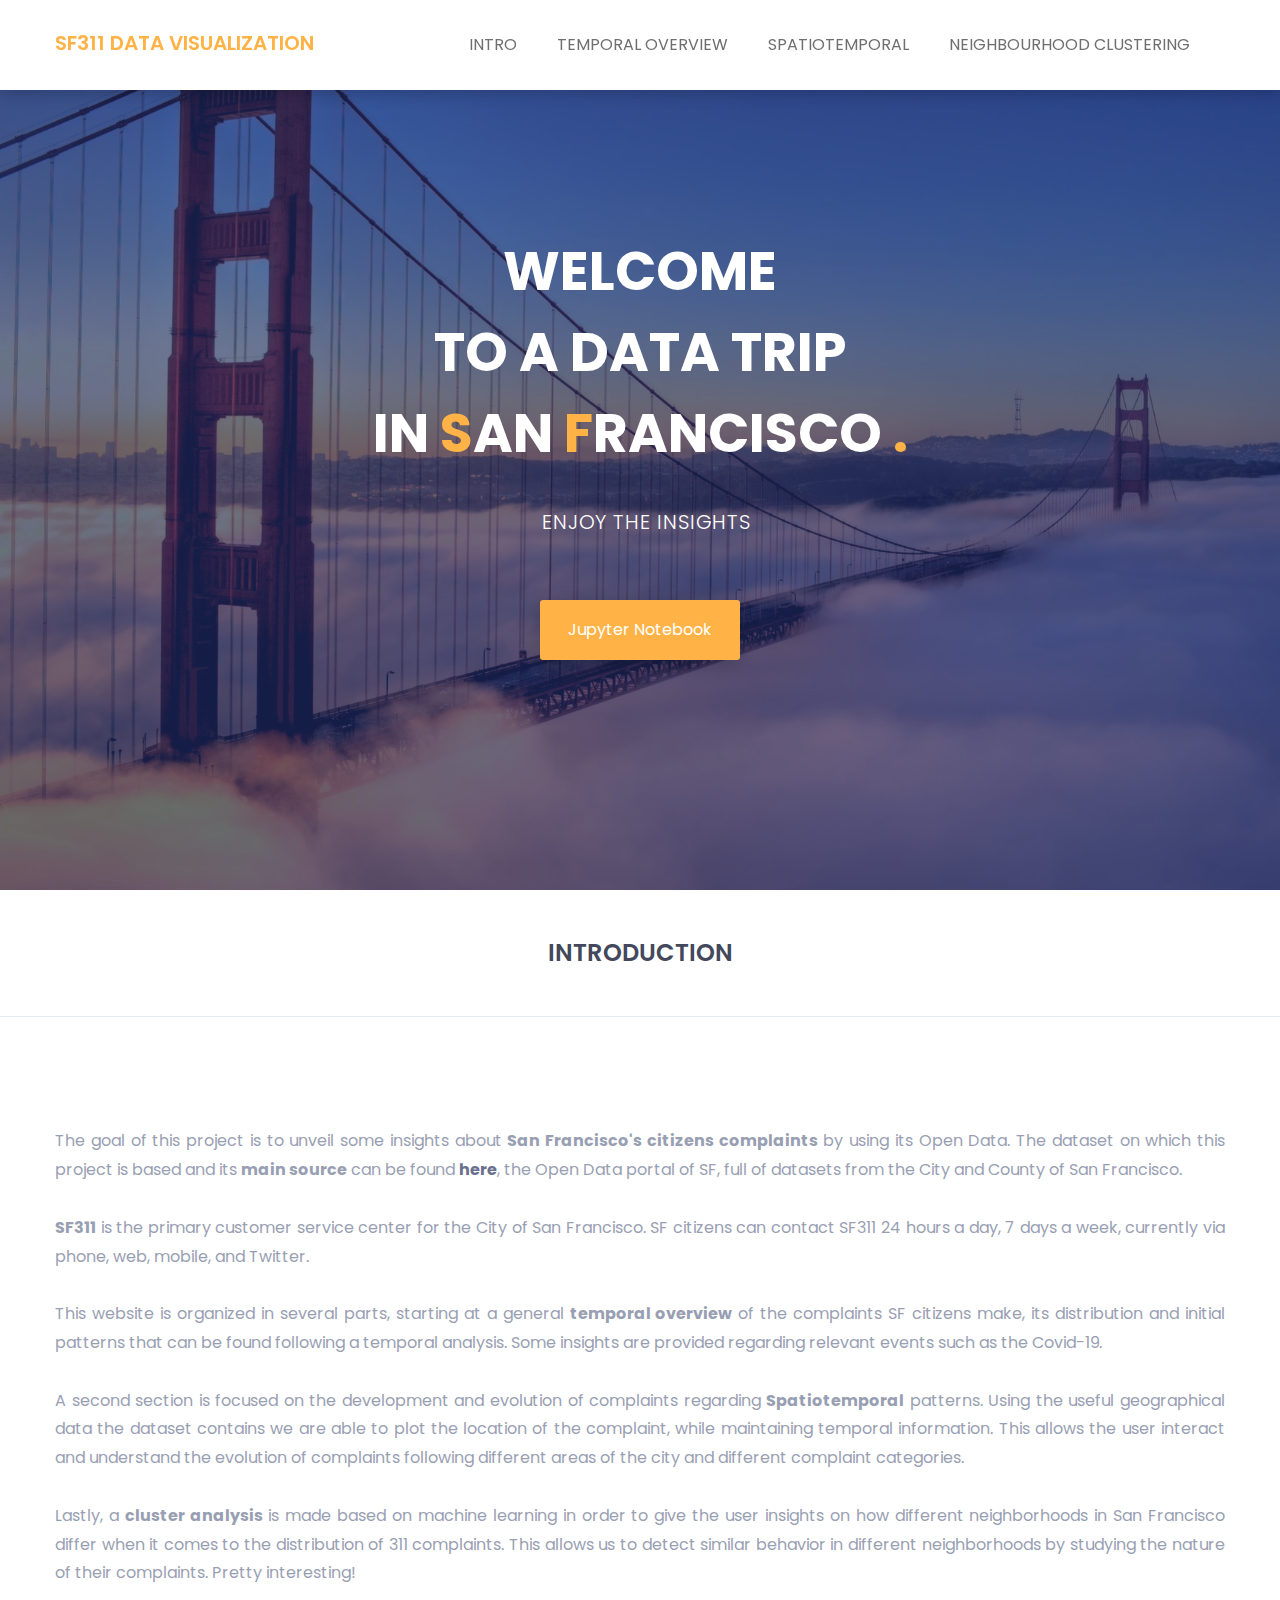
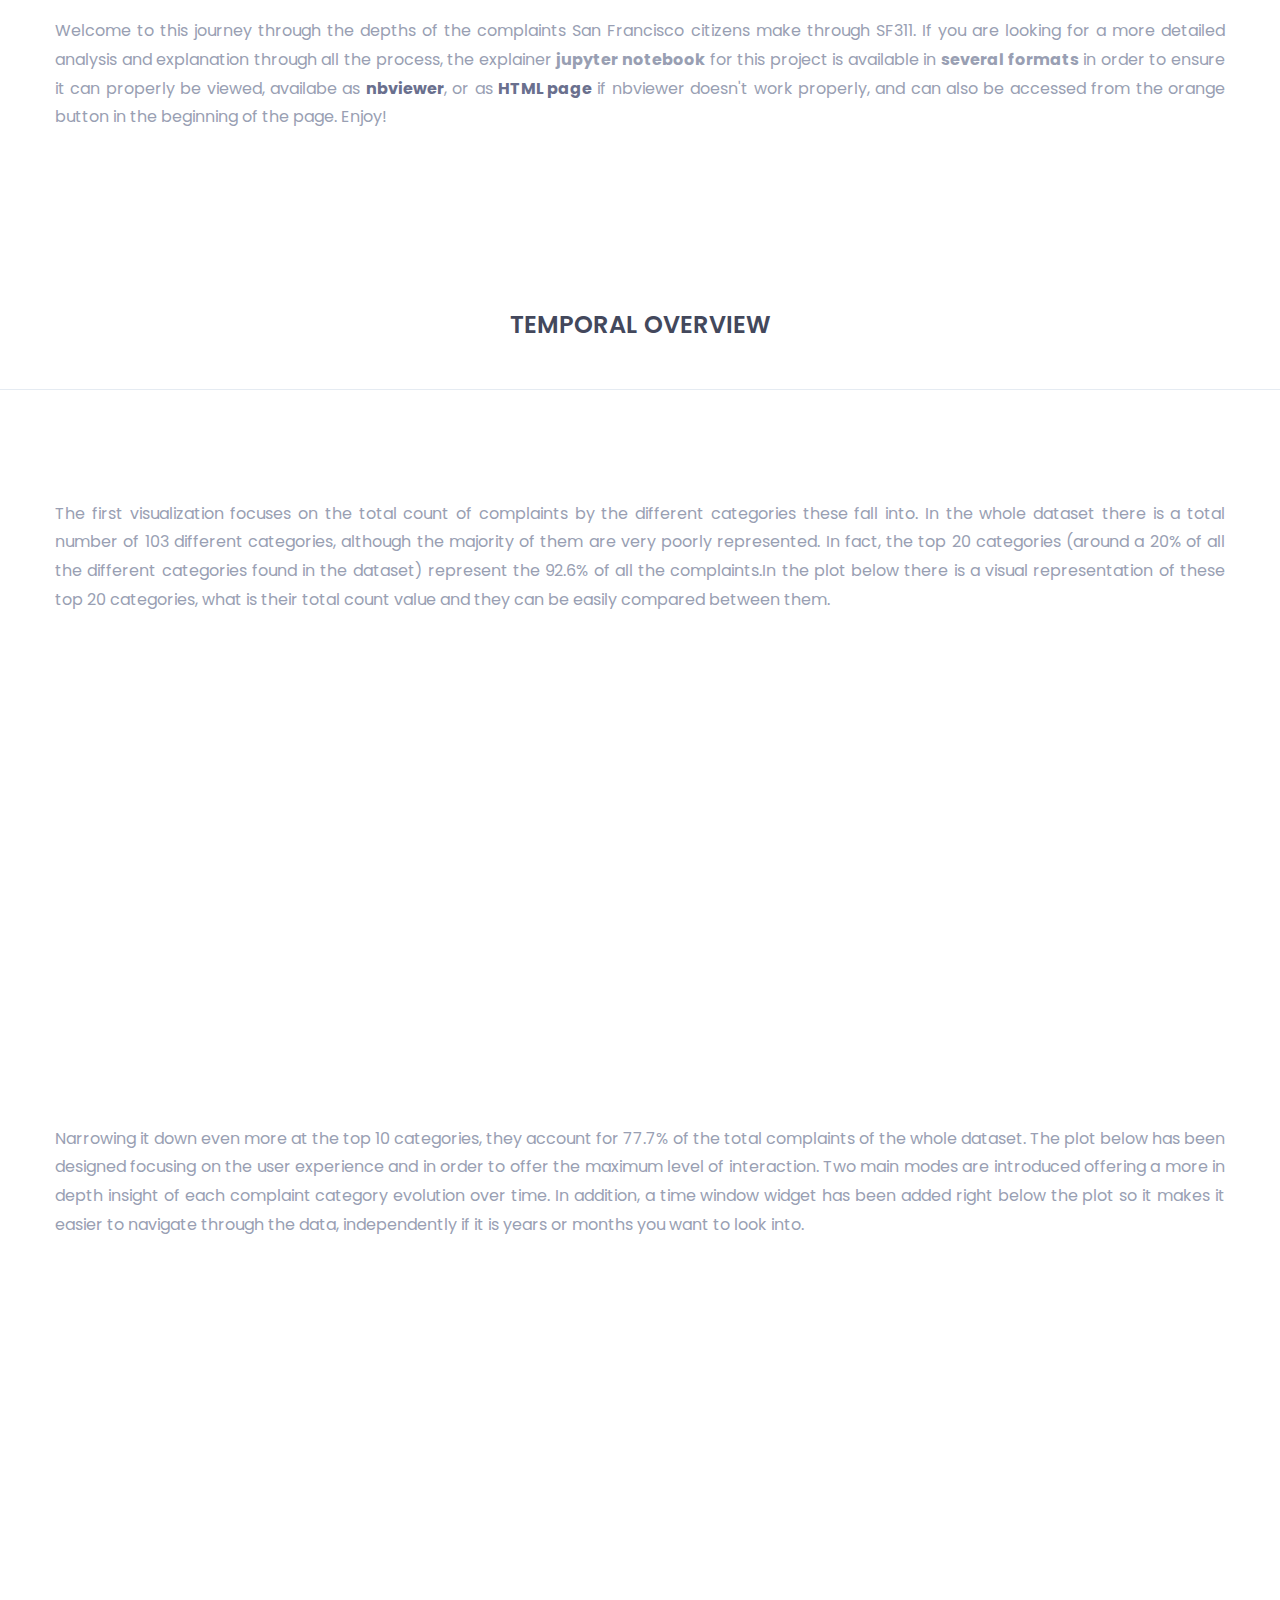
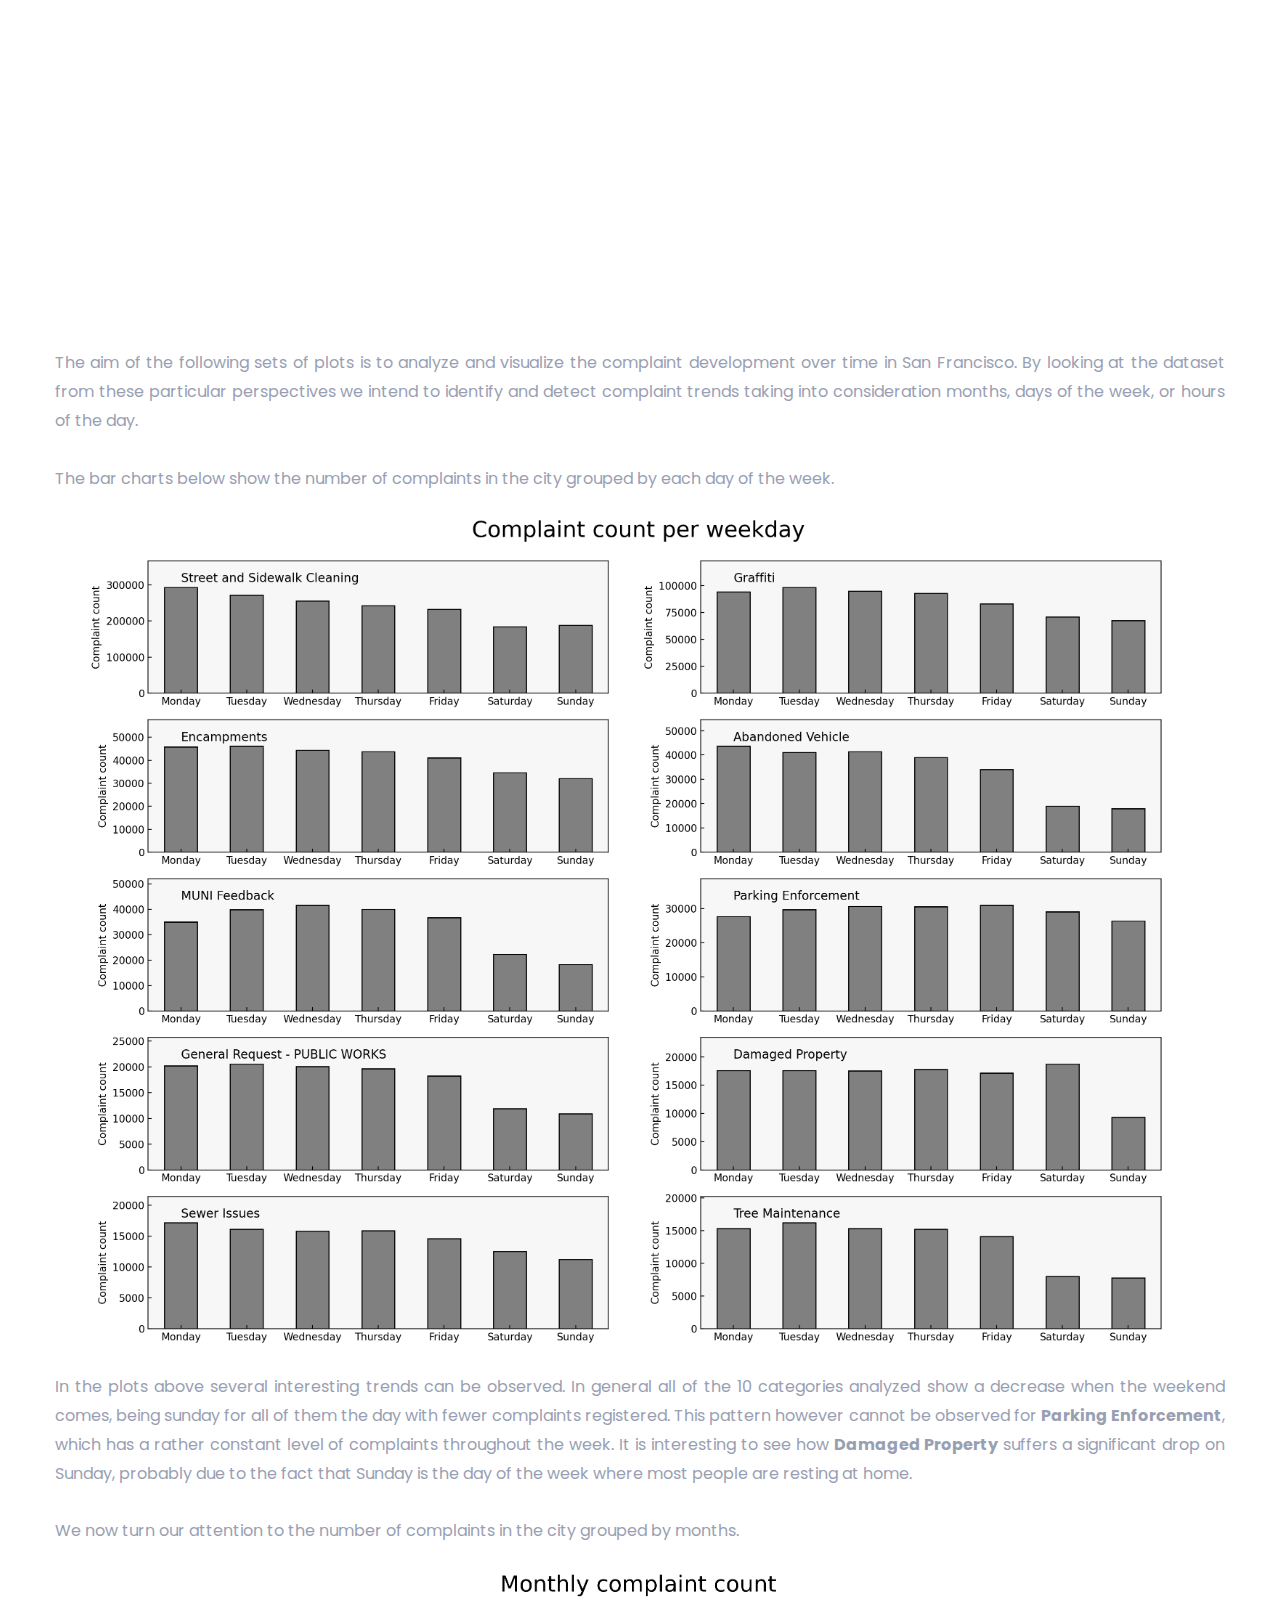
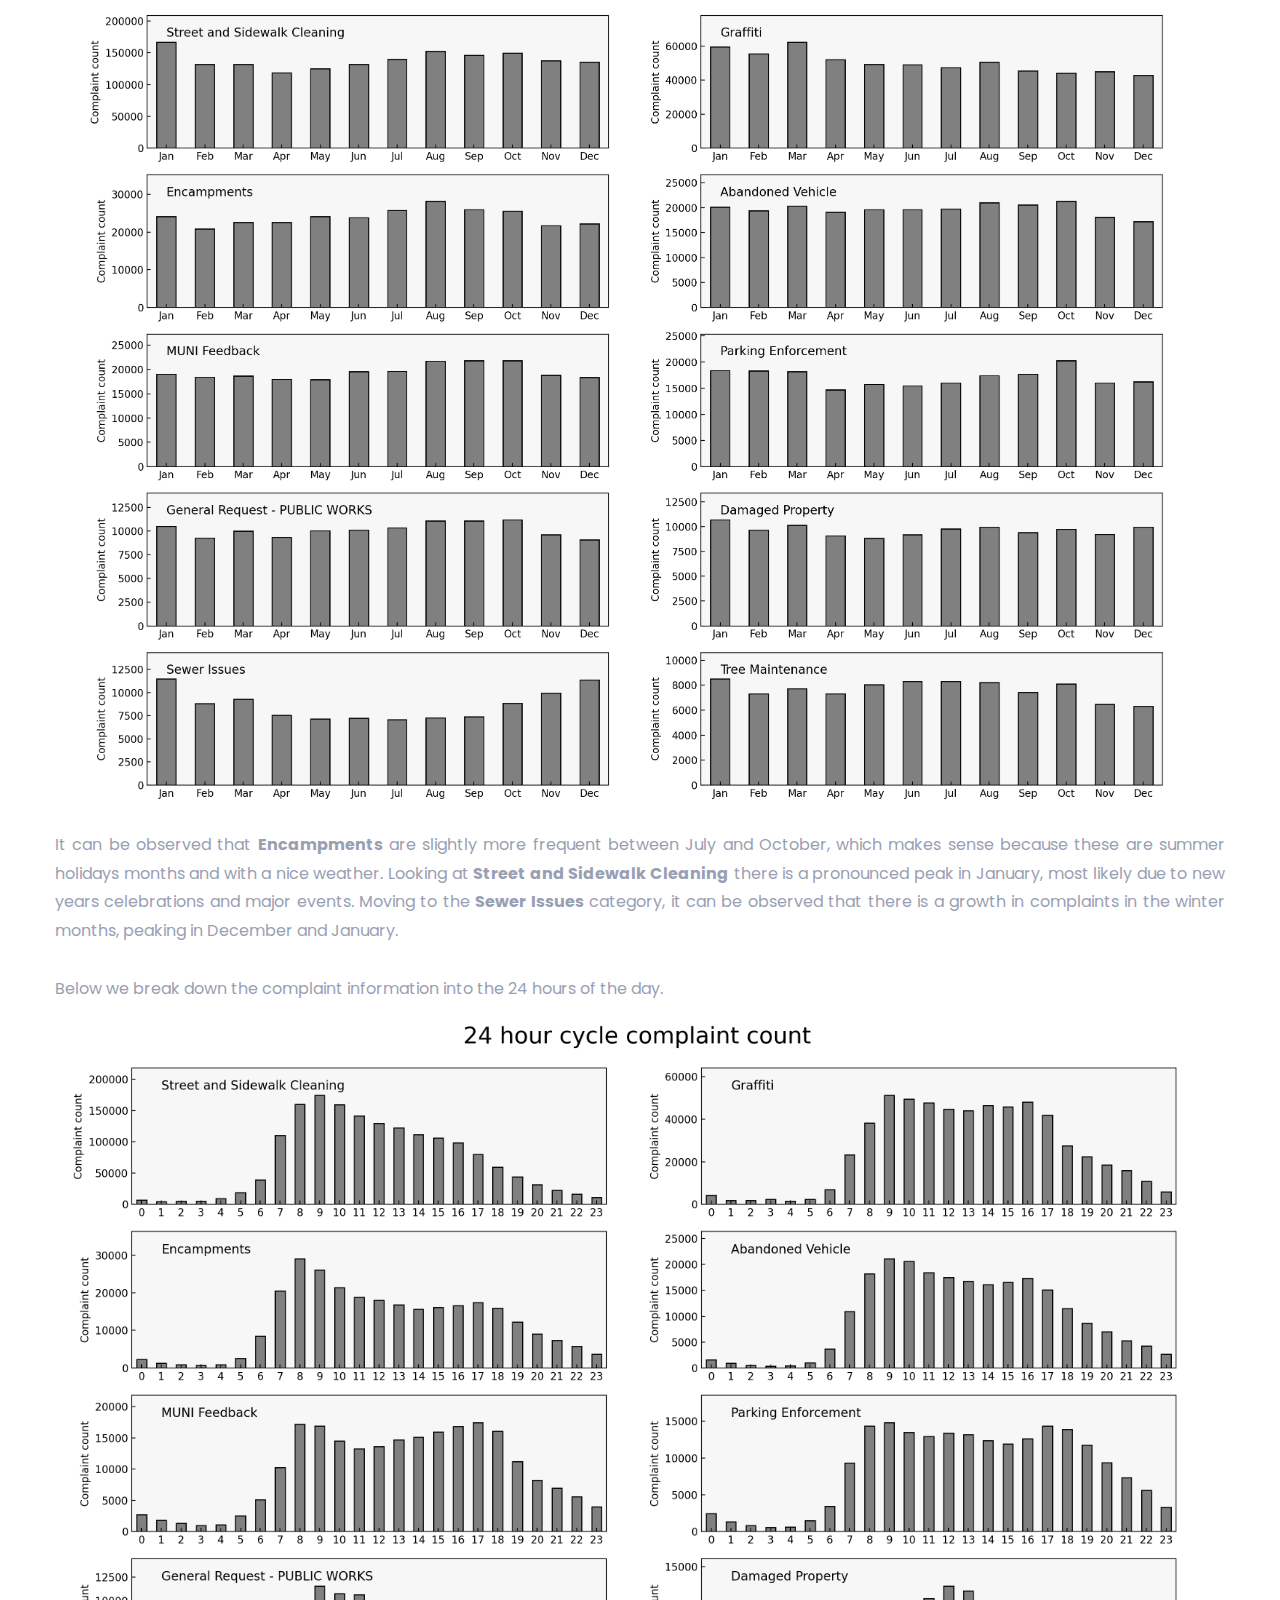
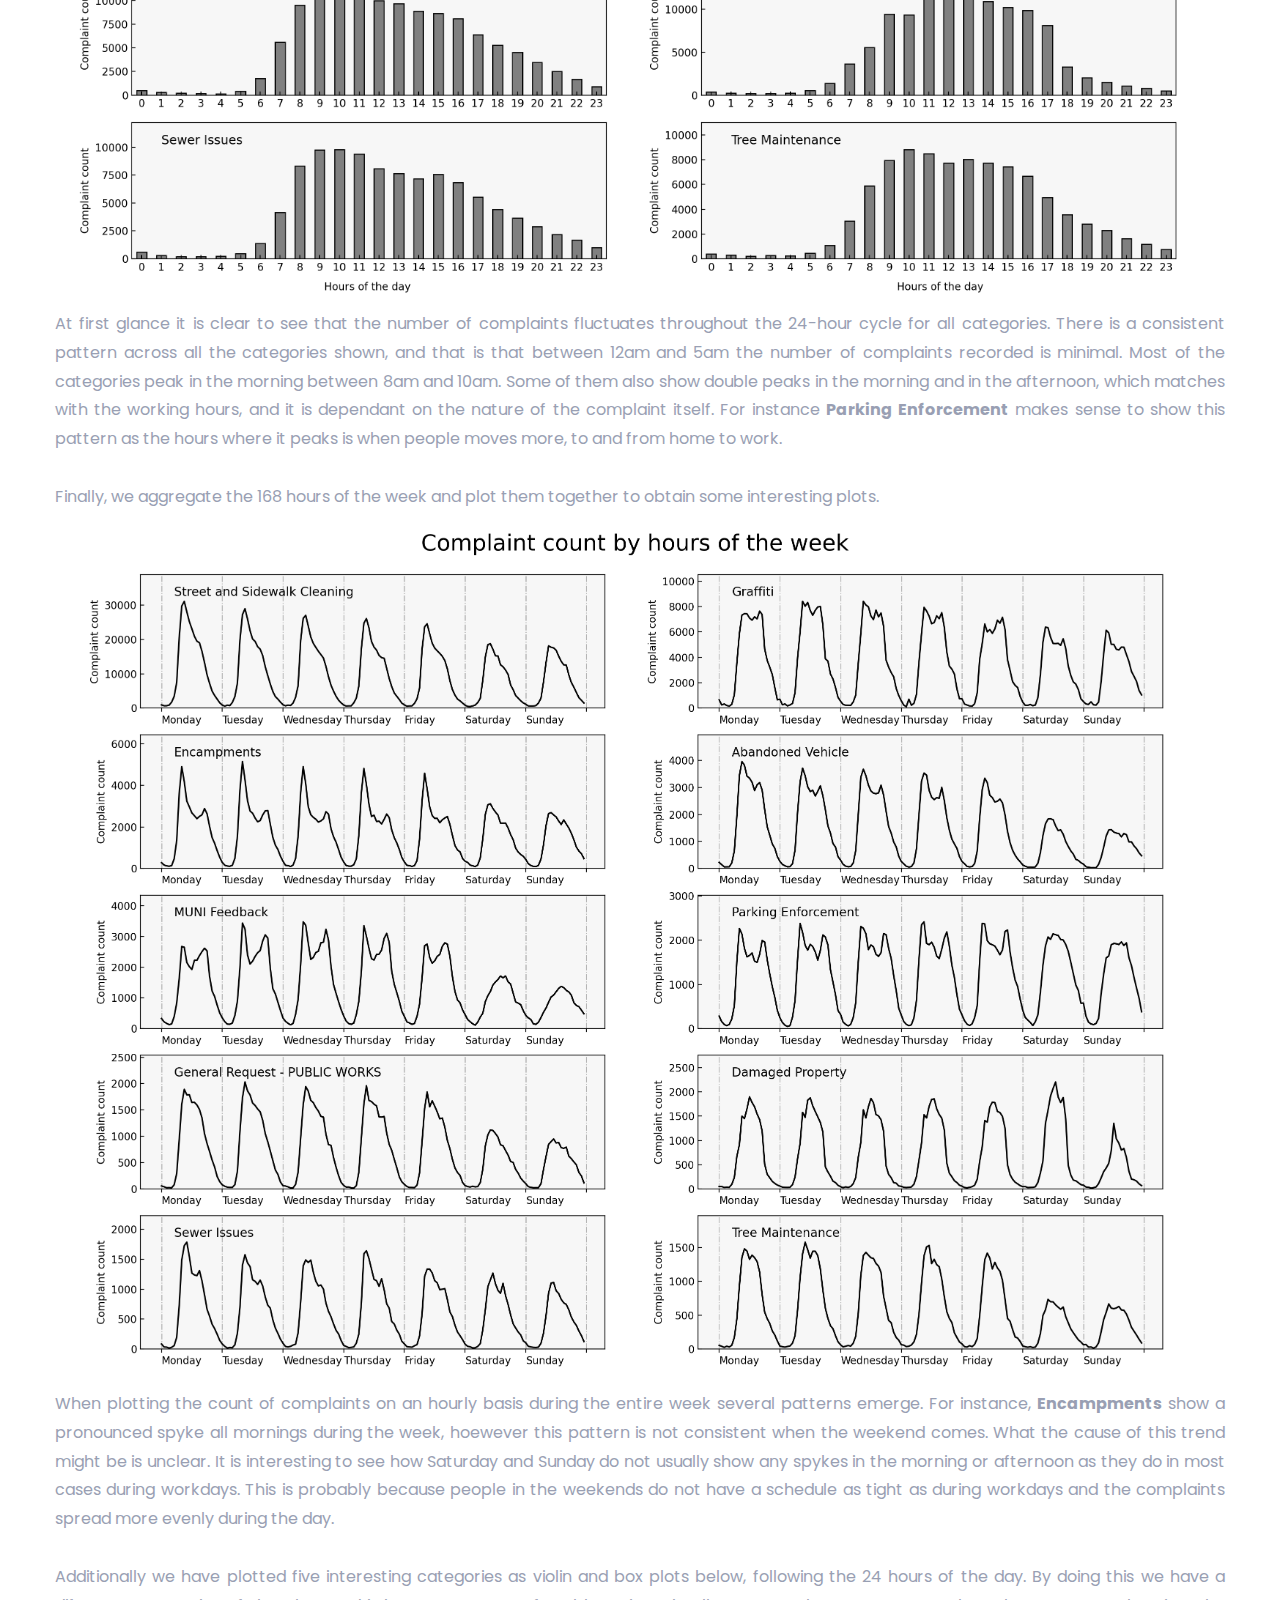
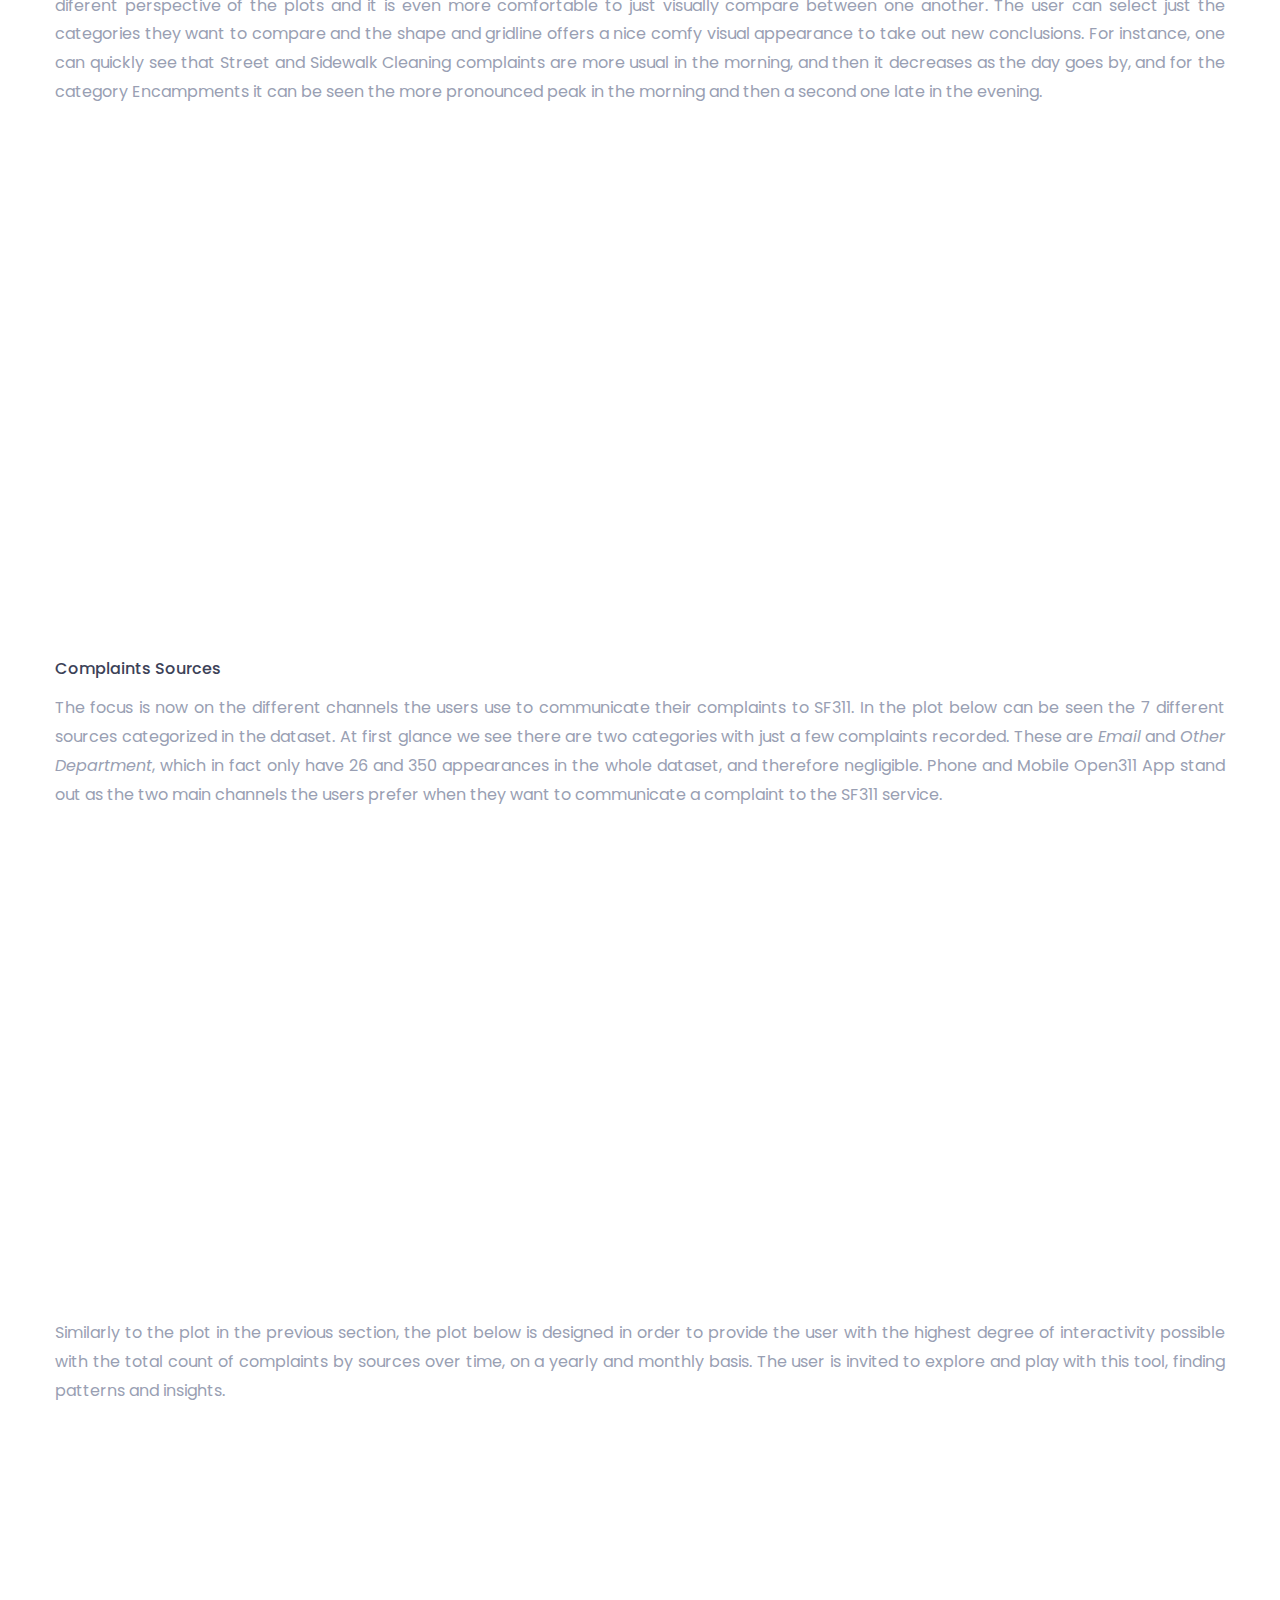
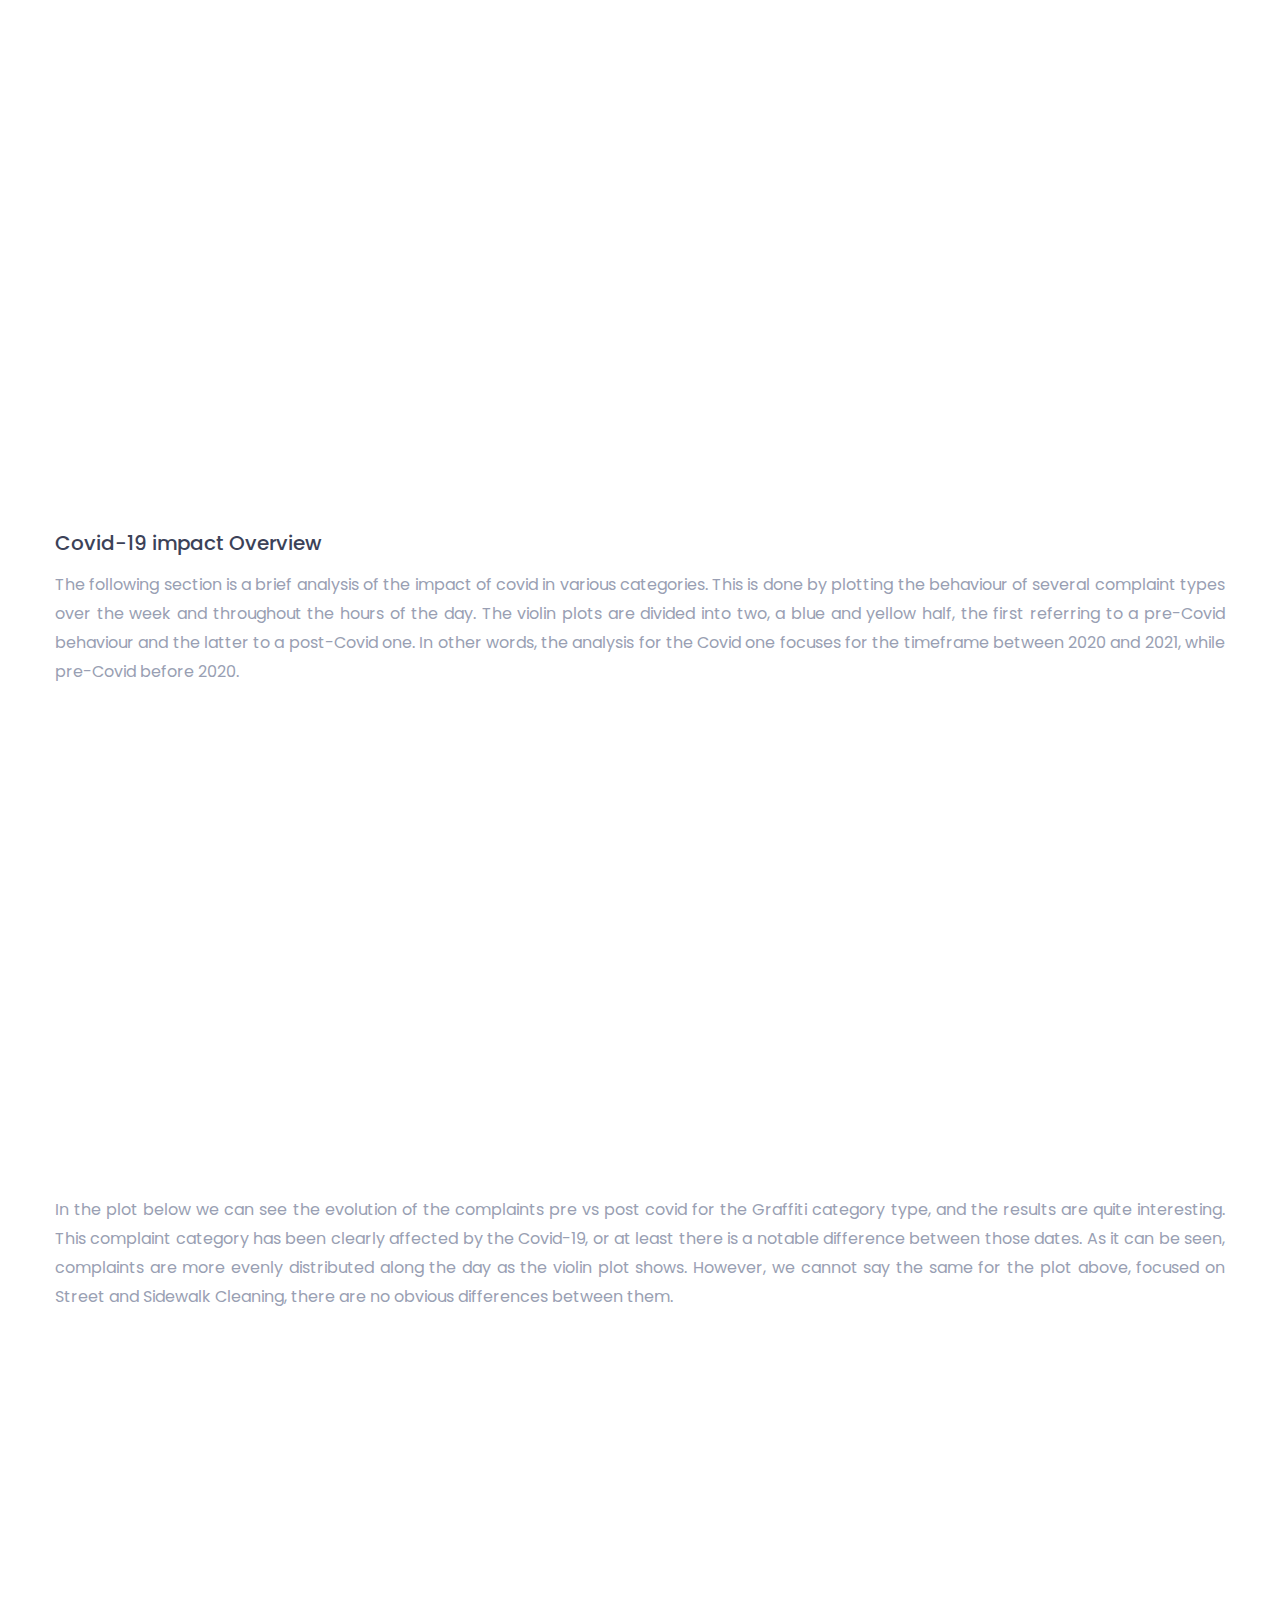
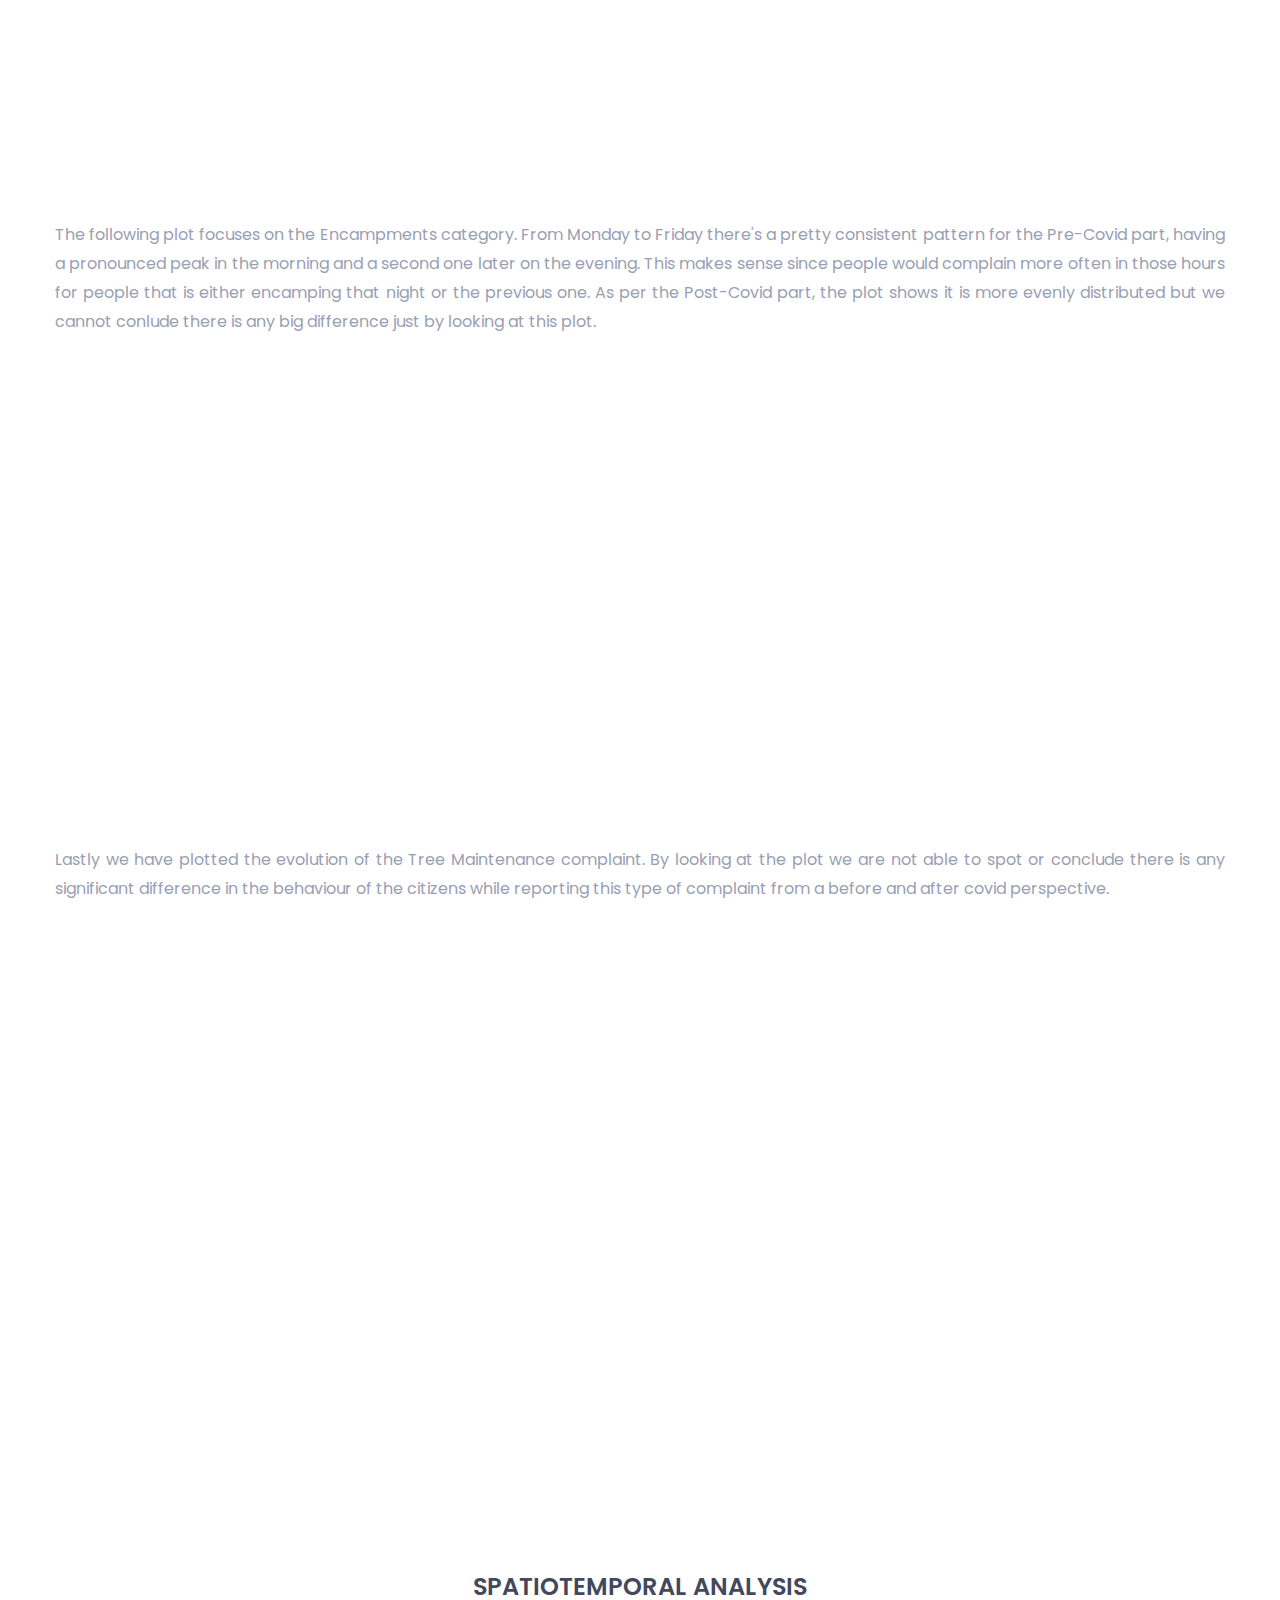
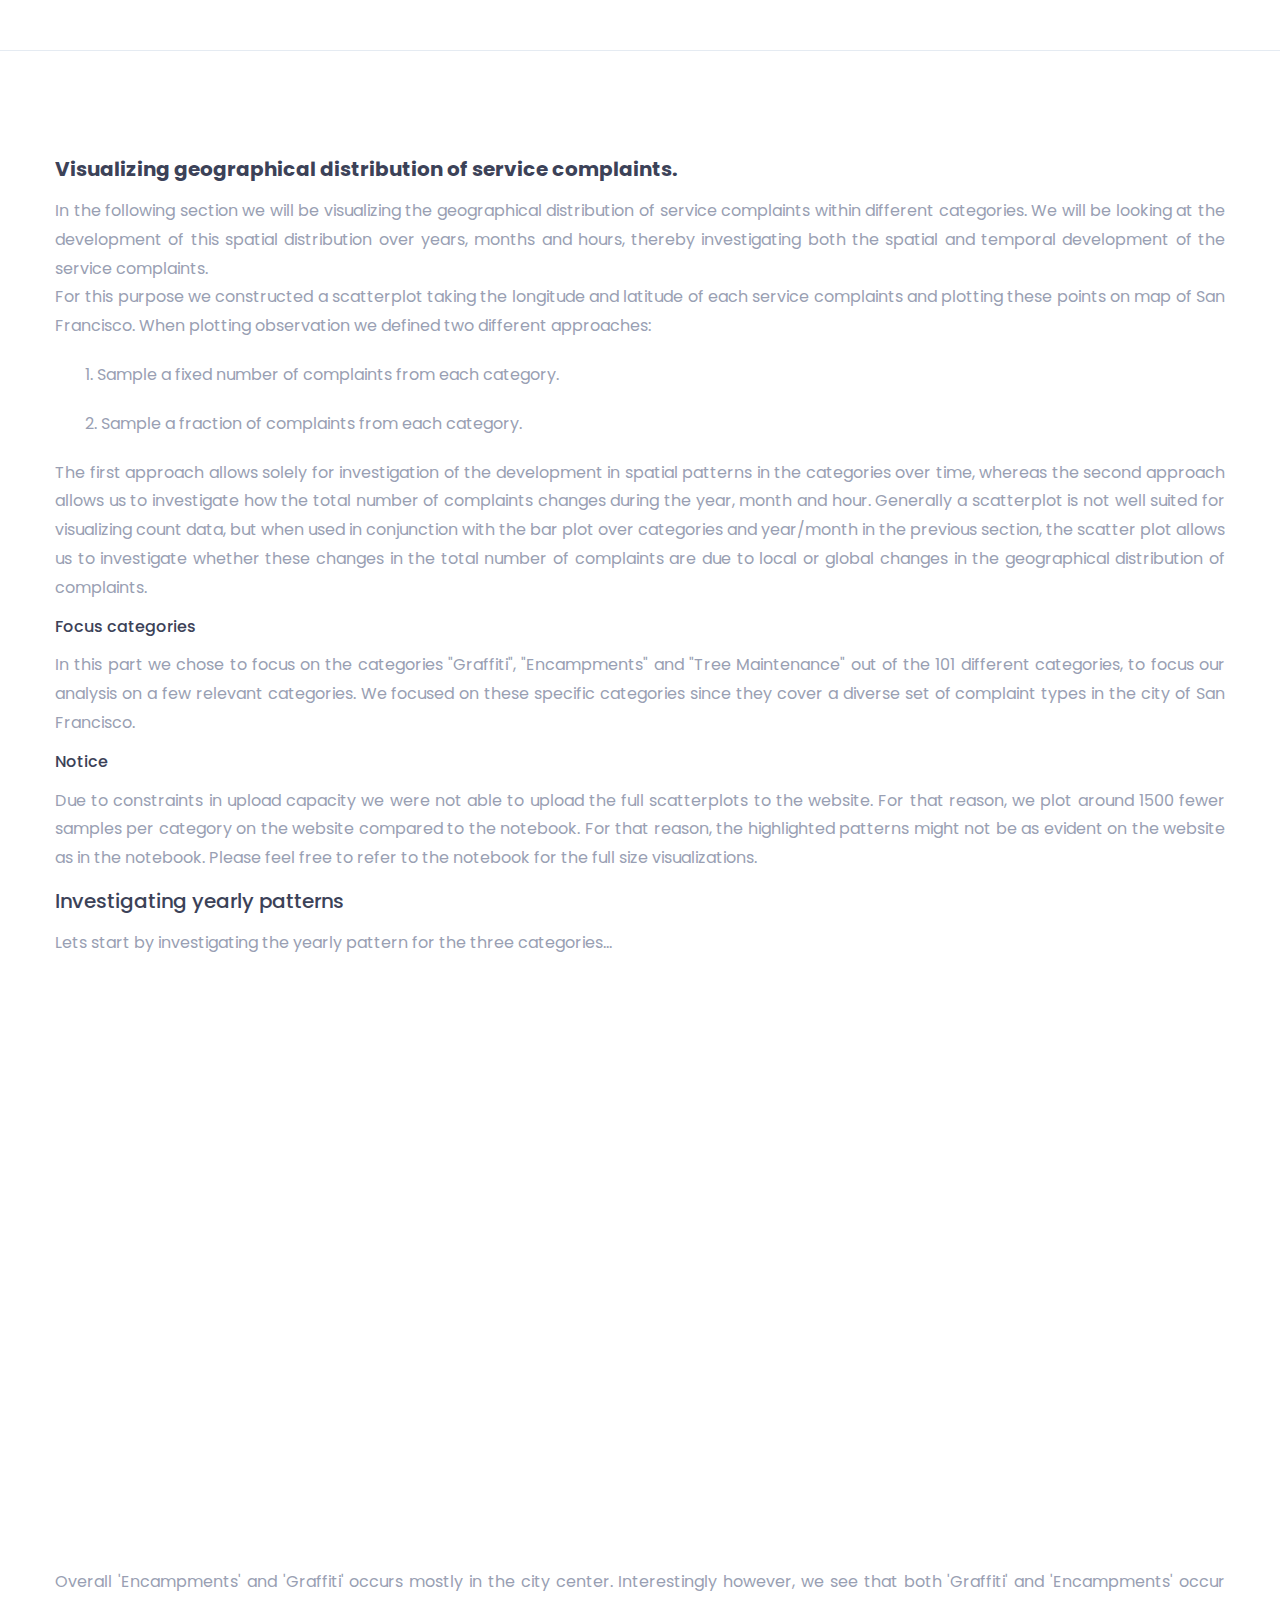
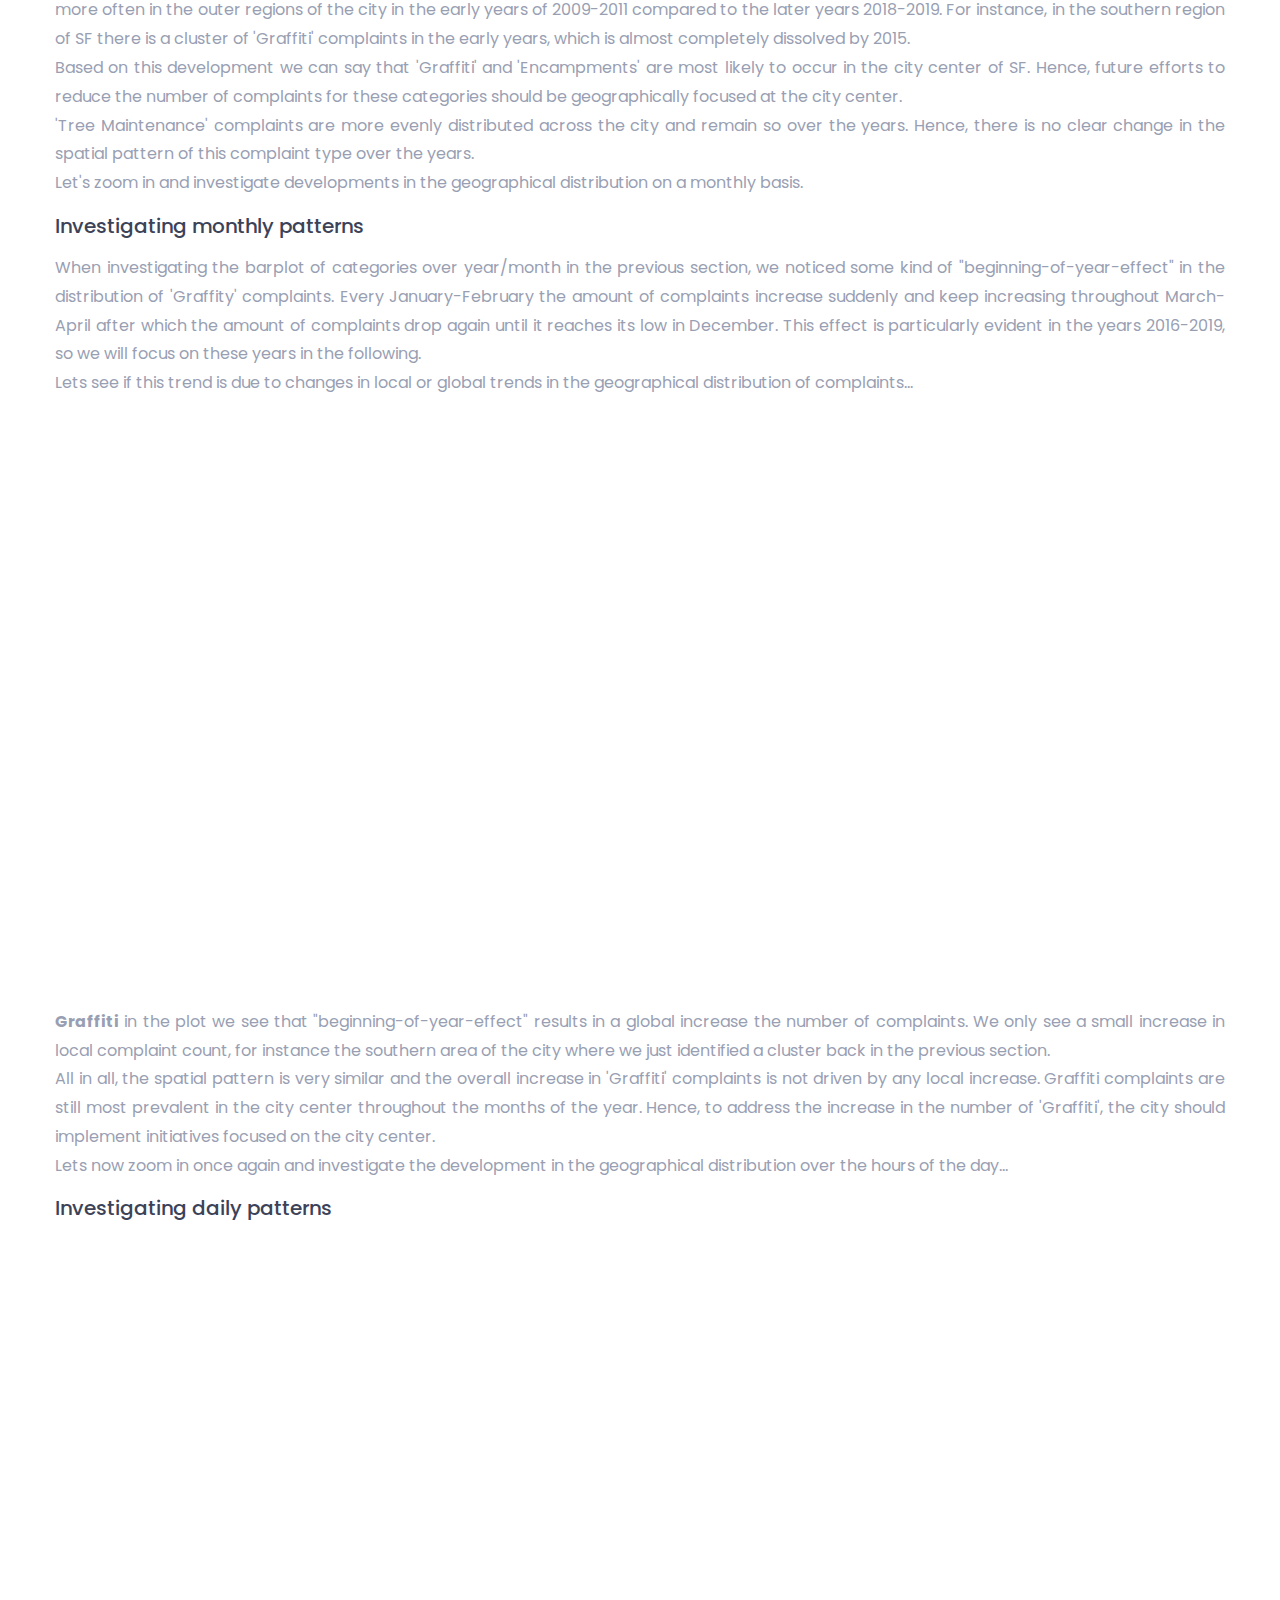
<file: index.html>
<!doctype html>
<html class="no-js" lang="en">

    <head>
        <!-- meta data -->
        <meta charset="utf-8">
        <meta http-equiv="X-UA-Compatible" content="IE=edge">
        <meta name="viewport" content="width=device-width, initial-scale=1">
        <!-- The above 3 meta tags *must* come first in the head; any other head content must come *after* these tags -->

        <!--font-family-->
		<link href="https://fonts.googleapis.com/css?family=Poppins:100,200,300,400,500,600,700,800,900&amp;subset=devanagari,latin-ext" rel="stylesheet">
        
        <!-- title of site -->
        <title>SF311 DATA VISUALIZATION</title>

        <!-- For favicon png -->
		<link rel="shortcut icon" type="image/icon" href="assets/logo/favicon.png"/>
       
        <!--font-awesome.min.css-->
        <link rel="stylesheet" href="assets/css/font-awesome.min.css">

		<!--flat icon css-->
		<link rel="stylesheet" href="assets/css/flaticon.css">

		<!--animate.css-->
        <link rel="stylesheet" href="assets/css/animate.css">

        <!--owl.carousel.css-->
        <link rel="stylesheet" href="assets/css/owl.carousel.min.css">
		<link rel="stylesheet" href="assets/css/owl.theme.default.min.css">
		
        <!--bootstrap.min.css-->
        <link rel="stylesheet" href="assets/css/bootstrap.min.css">
		
		<!-- bootsnav -->
		<link rel="stylesheet" href="assets/css/bootsnav.css" >	
        
        <!--style.css-->
        <link rel="stylesheet" href="assets/css/style.css">
        
        <!--responsive.css-->
        <link rel="stylesheet" href="assets/css/responsive.css">
        
        <!-- HTML5 shim and Respond.js for IE8 support of HTML5 elements and media queries -->
        <!-- WARNING: Respond.js doesn't work if you view the page via file:// -->
		
        <!--[if lt IE 9]>
			<script src="https://oss.maxcdn.com/html5shiv/3.7.3/html5shiv.min.js"></script>
			<script src="https://oss.maxcdn.com/respond/1.4.2/respond.min.js"></script>
        <![endif]-->

    </head>
	
	<body>
		<!--[if lte IE 9]>
            <p class="browserupgrade">You are using an <strong>outdated</strong> browser. Please <a href="https://browsehappy.com/">upgrade your browser</a> to improve your experience and security.</p>
        <![endif]-->
		
		<!-- top-area Start -->
		<header class="top-area">
			<div class="header-area">
				<!-- Start Navigation -->
			    <nav class="navbar navbar-default bootsnav navbar-fixed dark no-background">

			        <div class="container">

			            <!-- Start Header Navigation -->
			            <div class="navbar-header">
			                <button type="button" class="navbar-toggle" data-toggle="collapse" data-target="#navbar-menu">
			                    <i class="fa fa-bars"></i>
			                </button>
			                <a class="navbar-brand" href="index.html">SF311 DATA VISUALIZATION</a>
			            </div><!--/.navbar-header-->
			            <!-- End Header Navigation -->

			            <!-- Collect the nav links, forms, and other content for toggling -->
			            <div class="collapse navbar-collapse menu-ui-design" id="navbar-menu">
			                <ul class="nav navbar-nav navbar-right" data-in="fadeInDown" data-out="fadeOutUp">
			                <li class="smooth-menu active"></li>
			                	<li class="smooth-menu"><a href="#intro">Intro</a></li>
			                    <li class="smooth-menu"><a href="#temporal">Temporal Overview</a></li>
			                    <li class="smooth-menu"><a href="#timespace">Spatiotemporal</a></li>
			                    <li class="smooth-menu"><a href="#cluster">Neighbourhood clustering</a></li>
			                  
			                </ul><!--/.nav -->
			            </div><!-- /.navbar-collapse -->
			        </div><!--/.container-->
			    </nav><!--/nav-->
			    <!-- End Navigation -->
			</div><!--/.header-area-->

		    <div class="clearfix"></div>

		</header><!-- /.top-area-->
		<!-- top-area End -->
	
		<!--welcome-hero start -->
		<section id="welcome-hero" class="welcome-hero">
			<div class="container">
				<div class="row">
					<div class="col-md-12 text-center">
						<div class="header-text">
							<h2>welcome <br> to a data trip <br> in <span>s</span>an <span>f</span>rancisco <span>.</span>   </h2>
							<p>enjoy the insights</p>
							<a href="https://nbviewer.jupyter.org/github/sanfranciscodatatrip/sanfranciscodatatrip.github.io/blob/main/final_project_jupyter_notebook/Final_project_SF311.ipynb" target="_blank">Jupyter Notebook</a>
						</div><!--/.header-text-->
					</div><!--/.col-->
				</div><!-- /.row-->
			</div><!-- /.container-->

		</section><!--/.welcome-hero-->
		<!--welcome-hero end -->


		<section id="intro" class="about">
			<div class="section-heading text-center">
				<h2>INTRODUCTION</h2>
			</div>
			<div class="container">
				<div class="about-content">
					<div class="row">						
						<div class="single-about-txt">
							<p style="text-align:justify;text-indent: 0px;">								
							The goal of this project is to unveil some insights about <b>San Francisco's citizens complaints</b> by using its Open Data. The dataset on which this project is based and its <b>main source</b> can be found <a href="https://data.sfgov.org/City-Infrastructure/311-Cases/vw6y-z8j6" target="_blank"><b>here</b></a>, the Open Data portal of SF, full of datasets from the City and County of San Francisco.
							<br>
							<br>
							<b>SF311</b> is the primary customer service center for the City of San Francisco. SF citizens can contact SF311 24 hours a day, 7 days a week, currently via phone, web, mobile, and Twitter.
							<br>
							<br>
							This website is organized in several parts, starting at a general <b>temporal overview</b> of the complaints SF citizens make, its distribution and initial patterns that can be found following a temporal analysis. Some insights are provided regarding relevant events such as the Covid-19.
							<br>
							<br>
							A second section is focused on the development and evolution of complaints regarding <b>Spatiotemporal</b> patterns. Using the useful geographical data the dataset contains we are able to plot the location of the complaint, while maintaining temporal information. This allows the user interact and understand the evolution of complaints following different areas of the city and different complaint categories.
							<br>
							<br>
							Lastly, a <b>cluster analysis</b> is made based on machine learning in order to give the user insights on how different neighborhoods in San Francisco differ when it comes to the distribution of 311 complaints. This allows us to detect similar behavior in different neighborhoods by studying the nature of their complaints. Pretty interesting!
							<br>
							<br>
							Welcome to this journey through the depths of the complaints San Francisco citizens make through SF311. If you are looking for a more detailed analysis and explanation through all the process, the explainer <b>jupyter notebook</b> for this project is available in <b>several formats</b> in order to ensure it can properly be viewed, availabe as <a href="https://nbviewer.jupyter.org/github/sanfranciscodatatrip/sanfranciscodatatrip.github.io/blob/main/final_project_jupyter_notebook/Final_project_SF311.ipynb" target="_blank"><b>nbviewer</b></a>, or as <a href="Final_project_SF311_Notebook.html" target="_blank"><b>HTML page</b></a> if nbviewer doesn't work properly, and can also be accessed from the orange button in the beginning of the page. Enjoy!

							</p>
							<p style="text-align:justify;text-indent: 0px;">
								
							</p>

							
							
						</div>
						
					</div>
				</div>
			</div>
		</section><!--/.about-->
		<!--about end -->



		<section id="temporal" class="about">
			<div class="section-heading text-center">
				<h2>Temporal Overview</h2>
			</div>
			<div class="container">
				<div class="about-content">
					<div class="row">						
						<div class="single-about-txt">							
							<p style="text-align:justify;text-indent: 0px;">
								The first visualization focuses on the total count of complaints by the different categories these fall into. In the whole dataset there is a total number of 103 different categories, although the majority of them are very poorly represented. In fact, the top 20 categories (around a 20% of all the different categories found in the dataset) represent the 92.6% of all the complaints.In the plot below there is a visual representation of these top 20 categories, what is their total count value and they can be easily compared between them.
								<br>
								<iframe width="1100" height="500" frameborder="0" scrolling="no" src="https://chart-studio.plotly.com/~mmestre/62.embed"></iframe>
								<br>
								Narrowing it down even more at the top 10 categories, they account for 77.7% of the total complaints of the whole dataset. The plot below has been designed focusing on the user experience and in order to offer the maximum level of interaction. Two main modes are introduced offering a more in depth insight of each complaint category evolution over time. In addition, a time window widget has been added right below the plot so it makes it easier to navigate through the data, independently if it is years or months you want to look into.
								<br>
								<iframe width="1100" height="700" frameborder="0" scrolling="no" src="https://chart-studio.plotly.com/~mmestre/7.embed"></iframe>
								<br>						
								The aim of the following sets of plots is to analyze and visualize the complaint development over time in San Francisco. By looking at the dataset from these particular perspectives we intend to identify and detect complaint trends taking into consideration months, days of the week, or hours of the day.
								<br>
								<br>
								The bar charts below show the number of complaints in the city grouped by each day of the week.					
								<br>
								<img src="assets/images/weekly-complaint-count.png" alt="Weekly complaint count" >
								<br>
								In the plots above several interesting trends can be observed. In general all of the 10 categories analyzed show a decrease when the weekend comes, being sunday for all of them the day with fewer complaints registered. This pattern however cannot be observed for <b>Parking Enforcement</b>, which has a rather constant level of complaints throughout the week. It is interesting to see how <b>Damaged Property</b> suffers a significant drop on Sunday, probably due to the fact that Sunday is the day of the week where most people are resting at home.
								<br>
								<br>
								We now turn our attention to the number of complaints in the city grouped by months.
								<br>
								<img src="assets/images/monthly-complaint-count.png" alt="Monthly complaint count" >
								<br>
								It can be observed that <b>Encampments</b> are slightly more frequent between July and October, which makes sense because these are summer holidays months and with a nice weather. Looking at <b>Street and Sidewalk Cleaning</b> there is a pronounced peak in January, most likely due to new years celebrations and major events. Moving to the <b>Sewer Issues</b> category, it can be observed that there is a growth in complaints in the winter months, peaking in December and January.
								<br>
								<br>
								Below we break down the complaint information into the 24 hours of the day.
								<br>
								<img src="assets/images/complaint-count-by-24h-cycle.png" alt="Complaint count by 24h cycle" >
								<br>
								At first glance it is clear to see that the number of complaints fluctuates throughout the 24-hour cycle for all categories. There is a consistent pattern across all the categories shown, and that is that between 12am and 5am the number of complaints recorded is minimal. Most of the categories peak in the morning between 8am and 10am. Some of them also show double peaks in the morning and in the afternoon, which matches with the working hours, and it is dependant on the nature of the complaint itself. For instance <b>Parking Enforcement</b> makes sense to show this pattern as the hours where it peaks is when people moves more, to and from home to work.
								<br>
								<br>
								Finally, we aggregate the 168 hours of the week and plot them together to obtain some interesting plots.
								<br>
								<img src="assets/images/complaint-count-by-hours-of-theweek.png" alt="Complaint count by hours of the week" >
								<br>
								When plotting the count of complaints on an hourly basis during the entire week several patterns emerge. For instance, <b>Encampments</b> show a pronounced spyke all mornings during the week, hoewever this pattern is not consistent when the weekend comes. What the cause of this trend might be is unclear. It is interesting to see how Saturday and Sunday do not usually show any spykes in the morning or afternoon as they do in most cases during workdays. This is probably because people in the weekends do not have a schedule as tight as during workdays and the complaints spread more evenly during the day.
								<br>
								<br>
								Additionally we have plotted five interesting categories as violin and box plots below, following the 24 hours of the day. By doing this we have a diferent perspective of the plots and it is even more comfortable to just visually compare between one another. The user can select just the categories they want to compare and the shape and gridline offers a nice comfy visual appearance to take out new conclusions. For instance, one can quickly see that Street and Sidewalk Cleaning complaints are more usual in the morning, and then it decreases as the day goes by, and for the category Encampments it can be seen the more pronounced peak in the morning and then a second one late in the evening.
								<br>
								<iframe width="1200" height="500" frameborder="0" scrolling="no" src="https://chart-studio.plotly.com/~mmestre/53.embed"></iframe>
								<br>
								<br>
							</p>
							<h2>Complaints Sources                      
                            </h2>
                            <p style="text-align:justify;text-indent: 0px;">
                            	The focus is now on the different channels the users use to communicate their complaints to SF311. In the plot below can be seen the 7 different sources categorized in the dataset. At first glance we see there are two categories with just a few complaints recorded. These are <i>Email</i> and <i>Other Department</i>, which in fact only have 26 and 350 appearances in the whole dataset, and therefore negligible. Phone and Mobile Open311 App stand out as the two main channels the users prefer when they want to communicate a complaint to the SF311 service. 
                            	<br>
								<iframe width="1100" height="500" frameborder="0" scrolling="no" src="https://chart-studio.plotly.com/~mmestre/65.embed"></iframe>
								<br>
								Similarly to the plot in the previous section, the plot below is designed in order to provide the user with the highest degree of interactivity possible with the total count of complaints by sources over time, on a yearly and monthly basis. The user is invited to explore and play with this tool, finding patterns and insights.
								<br>
								<iframe width="1100" height="700" frameborder="0" scrolling="no" src="https://chart-studio.plotly.com/~mmestre/67.embed"></iframe>
							</p>
							<h3>Covid-19 impact Overview                      
                            </h3>
                            <p style="text-align:justify;text-indent: 0px;">
                            	The following section is a brief analysis of the impact of covid in various categories. This is done by plotting the behaviour of several complaint types over the week and throughout the hours of the day. The violin plots are divided into two, a blue and yellow half, the first referring to a pre-Covid behaviour and the latter to a post-Covid one. In other words, the analysis for the Covid one focuses for the timeframe between 2020 and 2021, while pre-Covid before 2020.                            	
								<br>
								<iframe width="980" height="500" frameborder="0" scrolling="no" src="https://chart-studio.plotly.com/~mmestre/86.embed"></iframe>
								<br>
								In the plot below we can see the evolution of the complaints pre vs post covid for the Graffiti category type, and the results are quite interesting. This complaint category has been clearly affected by the Covid-19, or at least there is a notable difference between those dates. As it can be seen, complaints are more evenly distributed along the day as the violin plot shows. However, we cannot say the same for the plot above, focused on Street and Sidewalk Cleaning, there are no obvious differences between them.
								<br>
								<iframe width="980" height="500" frameborder="0" scrolling="no" src="https://chart-studio.plotly.com/~mmestre/56.embed"></iframe>
								<br>
								The following plot focuses on the Encampments category. From Monday to Friday there's a pretty consistent pattern for the Pre-Covid part, having a pronounced peak in the morning and a second one later on the evening. This makes sense since people would complain more often in those hours for people that is either encamping that night or the previous one. As per the Post-Covid part, the plot shows it is more evenly distributed but we cannot conlude there is any big difference just by looking at this plot.
								<br>
								<iframe width="980" height="500" frameborder="0" scrolling="no" src="https://chart-studio.plotly.com/~mmestre/84.embed"></iframe>
								<br>
								Lastly we have plotted the evolution of the Tree Maintenance complaint. By looking at the plot we are not able to spot or conclude there is any significant difference in the behaviour of the citizens while reporting this type of complaint from a before and after covid perspective.
								<br>								
								<iframe width="980" height="500" frameborder="0" scrolling="no" src="https://chart-studio.plotly.com/~mmestre/79.embed"></iframe>
								<br>
							</p>

							
							
						</div>
						
					</div>
				</div>
			</div>
		</section><!--/.about-->
		<!--about end -->



		<!--EDIT-->
		<!--housing start -->
		<section id="timespace" class="about">
		
			<div class="section-heading text-center">
				<h2>Spatiotemporal analysis</h2>
			</div>
			<div class="container">
			 
				<div class="about-content">
					<div class="row">						
						<div class="single-about-txt">
							<h3><b>Visualizing geographical distribution of service complaints.  </b>                      
                            </h3>
                            <p style="text-align:justify;text-indent: 0px;">
								In the following section we will be visualizing the geographical distribution of service complaints within different categories. We will be looking at the development of this spatial distribution over years, months and hours, thereby investigating both the spatial and temporal development of the service complaints.
								<br>
								For this purpose we constructed a scatterplot taking the longitude and latitude of each service complaints and plotting these points on map of San Francisco. When plotting observation we defined two different approaches:
								
							</p>	
							<p style="text-align:justify;text-indent: 30px;">1. Sample a fixed number of complaints from each category.
							</p>
							<p style="text-align:justify;text-indent: 30px;">2. Sample a fraction of complaints from each category.
							</p>
							<p style="text-align:justify;text-indent: 0px;">							

								The first approach allows solely for investigation of the development in spatial patterns in the categories over time, whereas the second approach allows us to investigate how the total number of complaints changes during the year, month and hour. Generally a scatterplot is not well suited for visualizing count data, but when used in conjunction with the bar plot over categories and year/month in the previous section, the scatter plot allows us to investigate whether these changes in the total number of complaints are due to local or global changes in the geographical distribution of complaints.
							</p>
							<h2>Focus categories                        
                            </h2>
                            <p style="text-align:justify;text-indent: 0px;">
								In this part we chose to focus on the categories "Graffiti", "Encampments" and "Tree Maintenance" out of the 101 different categories, to focus our analysis on a few relevant categories. We focused on these specific categories since they cover a diverse set of complaint types in the city of San Francisco.								
							</p>
							<h2>Notice                        
                            </h2>
                            <p style="text-align:justify;text-indent: 0px;">
								Due to constraints in upload capacity we were not able to upload the full scatterplots to the website. For that reason, we plot around 1500 fewer samples per category on the website compared to the notebook. For that reason, the highlighted patterns might not be as evident on the website as in the notebook. Please feel free to refer to the notebook for the full size visualizations.
							</p>
							<h3>Investigating yearly patterns</h3>
							<p style="text-align:justify;text-indent: 0px;">

								Lets start by investigating the yearly pattern for the three categories...
								<br>
								<iframe width="950" height="600" frameborder="0" scrolling="no" src="https://chart-studio.plotly.com/~mmestre/13.embed"></iframe>
								<br>
								Overall 'Encampments' and 'Graffiti' occurs mostly in the city center. Interestingly however, we see that both 'Graffiti' and 'Encampments' occur more often in the outer regions of the city in the early years of 2009-2011 compared to the later years 2018-2019. For instance, in the southern region of SF there is a cluster of 'Graffiti' complaints in the early years, which is almost completely dissolved by 2015.
								<br>
								Based on this development we can say that 'Graffiti' and 'Encampments' are most likely to occur in the city center of SF. Hence, future efforts to reduce the number of complaints for these categories should be geographically focused at the city center.
								<br>
								'Tree Maintenance' complaints are more evenly distributed across the city and remain so over the years. Hence, there is no clear change in the spatial pattern of this complaint type over the years.
								<br>
								Let's zoom in and investigate developments in the geographical distribution on a monthly basis.
							</p>
							<h3>Investigating monthly patterns                      
                            </h3>
                            <p style="text-align:justify;text-indent: 0px;">
								When investigating the barplot of categories over year/month in the previous section, we noticed some kind of "beginning-of-year-effect" in the distribution of 'Graffity' complaints. Every January-February the amount of complaints increase suddenly and keep increasing throughout March-April after which the amount of complaints drop again until it reaches its low in December. This effect is particularly evident in the years 2016-2019, so we will focus on these years in the following.
								<br>
								Lets see if this trend is due to changes in local or global trends in the geographical distribution of complaints...
								<br>
								<iframe width="950" height="600" frameborder="0" scrolling="no" src="https://chart-studio.plotly.com/~mmestre/19.embed"></iframe>
								<br>
								<b>Graffiti</b> in the plot we see that "beginning-of-year-effect" results in a global increase the number of complaints. We only see a small increase in local complaint count, for instance the southern area of the city where we just identified a cluster back in the previous section.
								<br>
								All in all, the spatial pattern is very similar and the overall increase in 'Graffiti' complaints is not driven by any local increase. Graffiti complaints are still most prevalent in the city center throughout the months of the year. Hence, to address the increase in the number of 'Graffiti', the city should implement initiatives focused on the city center.
								<br>
								Lets now zoom in once again and investigate the development in the geographical distribution over the hours of the day...
							</p>
							<h3>Investigating daily patterns                      
                            </h3>
                            <p style="text-align:justify;text-indent: 0px;">								
								<iframe width="950" height="600" frameborder="0" scrolling="no" src="https://chart-studio.plotly.com/~mmestre/24.embed"></iframe>
								<br>
							</p>
							<h2>Overall development                        
                            </h2>
                            <p style="text-align:justify;text-indent: 0px;">
								In the plot we see the daily cycle of the number of complaints for the categories of 'Graffiti' and 'Encampments'. We chose to focus on these categories after investigating the distribution of 'Tree Maintenance', where we found no interesting pattern. Additionally, this helps limit the size of the plot for efficient integration into the website.
								<br>					
								Overall, we see that during the first hours of the day (the night) there are few complaints in all categories. As we approach the 7:00 AM, and people start going to work, we see a steep increase in the number of complaints in all categories. From 7:00 until Noon the number of complaints keep increasing. As we approach 16:00-17:00 PM we see a large decrease in the number of complaints across all categories. By 11:00 PM the number of complaints is at a low point and stays there throughout the night.
								<br>
								This pattern, arising from the natural rythm of our society, is of cause to be expected.
								<br>
								When plotting the distribution of complaints over the hours for each category in the previous section, we found that Graffiti complaints are more tightly and evenly distributed between the hours 8:00 AM to 16:00 PM. Encampment complaints, on the other hand, has a larger peak at 8:00 AM and are slightly more spread out throughout the hours 8:00 AM to 7:00 PM.
								<br>
								Let's investigate the development in the two categories more in depth.
							</p>
							<h2>Development in distribution of Encampment complaints                        
                            </h2>
                            <p style="text-align:justify;text-indent: 0px;">
								From the plot we see the initial spike in number of complaints at 8:00 AM is arisen in the city center. At the same time we see that the drop in number of complaints occur later, around 7:00 PM. From the plot we see that the distribution is stable throughout the day, and the increase in number of complaints arises from a global increase in complaints all over the city. In other words, the increase is not driven by increases in certain geographical locations. Hence, to combat Encampment occurrences our recommendation is that the efforts should be focused in the city center, since this is where they occur throughout the entire day.
							</p>
							<h2>Development in distribution of Graffiti complaints                        
                            </h2>
                            <p style="text-align:justify;text-indent: 0px;">
								For the Graffiti complaints we see that distribution throughout the hours 8:00 AM to 4:00 PM is focused in the city center. Additionally we see the drop in complaints at around 4:00 - 5:00 PM. Interestingly, it seems that throughout the evening hours, the number of complaints drop most in the city center, but stay at a higher level in the outer regions of the city, e.g. Golden Gate Park. This might be driven by the fact that people go to the parks in the outer regions of the city during the evening. Contrary to Encampment complaints, which are assumed to be occurring at the time of the complaint, Graffiti complaints can have occurred at any time prior to the complaint. Hence, we can't say with certainty that efforts to combat Graffiti should be focused in the outer regions of the city during the evening hours. But we can say that the higher amount of complaints might indicate a slightly higher than average Graffiti occurences in the outer regions during the evening hours, while taking into consideration that this might be driven by the fact that more people go to these areas during these hours and file the complaints.
							</p>
							<!--center>
								<iframe src="https://sodata2.herokuapp.com/" width=1200 height=1200 </iframe>
							</center-->

							
						</div>
						
					</div>
				</div>
			</div>
		</section><!--/.about-->
		<!--about end -->

		<!--EDIT -->
		<!--environment start -->
		<section id="cluster" class="about">
			<div class="section-heading text-center">
				<h2>Cluster Analysis and Exploration</h2>
			</div>
			<div class="container">
				<div class="about-content">
					<div class="row">						
						<div class="single-about-txt">
							<p style="text-align:justify;text-indent: 0px;">
							We are interested in seeing how different neighborhoods in San Francisco differ when it comes to the distribution of 311 complaints. This can tell us something about the issues in different areas. We would also cluster similar neighborhoods.
							</p>
							<h3>
							<b>Exploring and Visualizing Clusters</b>
							</h3>							
							<p style="text-align:justify;text-indent: 0px;">
							We now turn our interest towards the different neighbourhoods in San Francisco. The following will investigate how the neighbourhoods differ, when it comes to the distribution of 311 complaints, but also which neighbourhoods have the same profile when it comes to 311 complaints.
							<br>
							To get a current representation of 311 this analysis focuses on the years 2015-2020. Based on the 22 most frequent 311 requests, the San Francisco neighbourhoods are clustered into 10 clusters each consisting of neighbourhoods with similar concerns and requests.
							</p>
							<h2>
							Geographical overview
							</h2>
							<p style="text-align:justify;text-indent: 0px;">
							This following link will open a map of San Francisco where each of the 41 neighbourhoods are outlined and coloured according to which of the 10 clusters it belongs to. You can click on a cluster in the menu on the left, to make it appear or disappear on the map.
							<br>
							<br>
							<a href="cluster_SF_neighbourhoods.html" target="_blank"><b>Click here for the link to the visualization for the San Francisco Neighborhoods clusters!</b></a>
							<br>
							<br>
							You can see that in some clusters the neighbourhoods are geographically close, like <b>Cluster 7</b> because different areas of a city have different challenges. For example, downtown areas are different from residential areas, since they are used in different ways by different people. If you consider <b>Cluster 6</b> you will see that it is more spread out, but will have similarities based on what kind of area they are							
							</p>
							<h2>
							Wordclouds
							</h2>
							<p style="text-align:justify;text-indent: 0px;">
							Below you will see a word cloud for each cluster. The words displayed are the type of 311 request each cluster experiences, and the size of the word tells you how frequent a request is within that cluster. 													
							<br>							
								<img src="assets/images/words_white.png" alt="Typical 311 requests in each cluster" >
							<br>
							All categories are, in most cases, represented in each cluster, but you can quickly see what the prominent issues people have, for example, the most concerning issues in <b>Cluster 4</b> is Graffiti and Illegal Posting and people visiting <b>Cluster 10</b>, frequently give MUNI feedback . You can also see that some clusters have a broader palette of complaints, like <b>Cluster 1</b>.				
							</p>
							<h2>
							Barplot - The distribution of 311 requests in each cluster
							</h2>
							<p style="text-align:justify;text-indent: 0px;">
							Below you will see a bar plot with a horizontal bar for each focus request, and each color represents a cluster so it can be seen how much each cluster contributes to an issue. For example can you hover over encampments and see that 37 % of all encampments are reported in <b>Cluster 7</b>.
							<br>
							You can also unpick all clusters except one, and you can see the distribution of complaints in each cluster. 
							<br>
							<iframe width="1100" height="700" frameborder="0" scrolling="no" src="https://chart-studio.plotly.com/~mmestre/9.embed"></iframe>
							<br>						
							</p>
							<br>
							<h3>
							<b>The different types of neighborhoods in San Francisco</b>
							</h3>
							<p style="text-align:justify;text-indent: 0px;">
							We will now with aid from the map, word clouds and barplot dive into each cluster and try to explain what 311 requests that characterizes them. 
							</p>
							<h2>
							The Parks and Recreations of San Francisco
							</h2>
							<p style="text-align:justify;text-indent: 0px;">							
							- We start by diving into <b>Cluster 6</b>, so go and unpick all other clusters in the barplot. If you hover over the map, you see that this cluster consists of three park neighbourhoods so naturally the majority of concerns and requests about Parks and Recreations. In fact, if you hover over the Rec and Park Requests in the barplot it is seen that about 57 % of all requests of this type are in this cluster. Another concern in this cluster is the homeless who might favour seeking shelter in parks.
							<br>
							- <b>Cluster 7</b> includes the neighbourhood Presidio, a big park area where the Golden Gate Bridge connects, the park Lincoln Park, plus Lakeshore, a nice area with a lake, park and the zoo! Here you will, as in <b>Cluster 6</b>, have many people with requests about parks and recreation, but instead of homeless concerns people in <b>Cluster 7</b> complain about street defects and sign repair. People in this cluster also provide a lot of feedback for the public transport system MUNI, which might stem from tourists or visitors travelling to these areas by public transportation.
							<br>
							<br>
							</p>

							<h2>
							The odd ones out
							</h2>
							<p style="text-align:justify;text-indent: 0px;">							
							- The neighborhood Seacliff is the singleton <b>Cluster 9</b>. It separates itself from other neighbourhoods because it has an extraordinarily high frequency of complaints regarding <b>Abandoned Vehicles</b>.
							<br>
							- <b>Cluster 10</b> consists solely of <i>Treasure Island</i>, a small artificial Island that according to 311 data has biggest problems with <i>Streetlights</i> and <i>Sewers Issues</i>. Almost 30 % of all streetlight complaints are from here. Again we have a cluster that provides loads of <i>Muni Feedback</i>.
							<br>
							<br>
							</p>

							<h2>
							The crowded and busy city center
							</h2>
							<p style="text-align:justify;text-indent: 0px;">							
							- Now we go into the areas around the city center which is <b>Cluster 3</b> and <b>Cluster 5</b>. The complaints and requests in these two clusters are almost the same but with slight differences. Both clusters struggle with homeless people and together these two clusters have almost 50% of all Homeless Concerns and over 60% of all Encampment complaints. The complaint types here are reflected by the fact that these neighbourhoods are very active and crowded with commercial areas, bars and business areas. For example  you will see many complaints about noise, litter, damaged property, blocked traffic, cleanliness. You will not experience many abandoned vehicles here since we might speculate that people would do that in more deserted areas.

							<br>
							- Another cluster in the center of San Francisco is <b>Cluster 4</b>, which you can see on the map consists of three small neighbourhoods including Chinatown. In contrast to <b>Cluster 3</b> and <b>Cluster 5</b> this cluster doesn't struggle as much with encampments and homeless, but has about the same amount of complaints about Graffiti and Illegal Posting as <b>Cluster 5</b> even though <b>Cluster 4</b> accounts for way less 311 requests in total.
							<br>
							<br>
							</p>

							<h2>
							The outskirt of the center
							</h2>
							<p style="text-align:justify;text-indent: 0px;">							
							- <b>Cluster 8</b> represents a big number of neighbourhoods in the outskirts of the center and also accounts for a big chunk of all requests in all categories. In contrast to the more crammed and busy clusters, these areas will be more residential but also contain more deserted areas where people dump their cars. You can see in the barplot that 41 % of the total amount of Abandoned Vehicles are found in this cluster. Other notable complaints are about the Sewer Issues and Tree Maintenance.
							<br>
							- In addition we see <b>Cluster 1</b> on the map as three spread out chunks of neighbourhoods in the outer areas of San Francisco. If you come to these areas of town you will experience issues within all categories but the need for <i>Parking Enforcement</i> might stand out!
							<br>
							- Lastly you can see that <b>Cluster 2</b> is a collection of neighbourhoods by the Bay. This includes the neighbourhood Portola wherein the office of San Francisco Housing Authority lies, hence the overwhelming amount of SFHA requests. Otherwise, you can experience a broad palette of issues, just as in <b>Cluster 1</b>.
							<br>
							<br>
							</p>


						</div>
						
					</div>
				</div>
			</div>
		</section><!--/.about-->
		<!--environment end -->


	    <footer id="footer-copyright" class="footer-copyright">
			<div class="container">
				<div class="hm-footer-copyright text-center">
					<p>
						© Content developed by Pernille Sand, Mads Birch Sørensen and Marc Mestre Roma for the course Social Data Analysis and Visualization (02806) offered by the Technical University of Denmark. <br>Template designed and developed by <a href="https://www.themesine.com/">themesine</a>
					</p><!--/p-->
				</div><!--/.text-center-->
			</div><!--/.container-->

			<div id="scroll-Top">
				<div class="return-to-top">
					<i class="fa fa-angle-up " id="scroll-top"></i>
				</div>
				
			</div><!--/.scroll-Top-->
		</footer>
		
        
    </body>
	
</html>
</file>
<file: assets/css/flaticon.css>
/*
  	Flaticon icon font: Flaticon
  	Creation date: 07/05/2018 12:24
  	*/

@font-face {
  font-family: "Flaticon";
  src: url("../fonts/Flaticon.eot");
  src: url("../fonts/Flaticon.eot?#iefix") format("embedded-opentype"),
       url("../fonts/Flaticon.woff") format("woff"),
       url("../fonts/Flaticon.ttf") format("truetype"),
       url("../fonts/Flaticon.svg#Flaticon") format("svg");
  font-weight: normal;
  font-style: normal;
}

@media screen and (-webkit-min-device-pixel-ratio:0) {
  @font-face {
    font-family: "Flaticon";
    src: url("../fonts/Flaticon.svg#Flaticon") format("svg");
  }
}

[class^="flaticon-"]:before, [class*=" flaticon-"]:before,
[class^="flaticon-"]:after, [class*=" flaticon-"]:after {   
  font-family: Flaticon;
  font-size: 24px;
  font-style: normal;
  margin-left: 0px;
}

.flaticon-bitbucket-logotype-camera-lens-in-perspective:before { content: "\f100"; }
.flaticon-squarespace-logo:before { content: "\f101"; }
.flaticon-smug:before { content: "\f102"; }
.flaticon-flickr-website-logo-silhouette:before { content: "\f103"; }
.flaticon-github-logo:before { content: "\f104"; }
.flaticon-behance-logo:before { content: "\f105"; }
.flaticon-dribbble:before { content: "\f106"; }
.flaticon-themeforest:before { content: "\f107"; }
</file>
<file: assets/css/style.css>
/*==================================
* Author        : "ThemeSine"
* Template Name :  Browny  HTML Template
* Version       : 1.0
==================================== */

/*==================================
font-family: 'Poppins', sans-serif;
==================================== */


/*=========== TABLE OF CONTENTS ===========
1.  General css (Reset code)
2.  Header
3.  Welcome-hero
4.  About me
5.  Education
6.  Skill
7.  Experience
8.  Profiles
9.  Portfolio
10. Clients
11. Contact

/*-------------------------------------
		1.General css (Reset code)
--------------------------------------*/
*{
    padding: 0;
    margin: 0;
}

*{
	-webkit-box-sizing:border-box;
	-moz-box-sizing:border-box;
	-o-box-sizing:border-box;
	-ms-box-sizing:border-box;
	box-sizing:border-box;
}
body{
	font-family: 'Poppins', sans-serif;
	font-size:16px;
	color: #0BC142;
	background: #fff;
    max-width:1920px;
    margin:0 auto;
	overflow-x:hidden;
}

a,a:hover,a:active,a:focus {
	display:inline-block;
	text-decoration:none;
	color: #6a708e;
	font-size:16px;
	padding:0;
}
h1,h2,h3,h4,h5,h6 {
	margin: 0;
	color:#43485c;
    font-size: 20px;
	font-family: 'Poppins', sans-serif;
	text-transform: capitalize;
}
p {
	margin: 0;
	line-height:1.8;
	color:#43485c;
	font-size:14px;
	font-family: 'Poppins', sans-serif;
}
img{border:none;max-width:100%; height:auto;}
ul{
	padding: 0;
    margin: 0 auto;
    list-style: none;
}
ul li {
	list-style: none;

}
select,input,textarea,button{box-shadow:none;outline:0!important;}
button {background: transparent;border: 0;}

html,body{
    height: 100%;
	position: relative;
}
[placeholder]:focus::-webkit-input-placeholder {
  -webkit-transition: opacity 0.3s 0.3s ease;
  -moz-transition: opacity 0.3s 0.3s ease;
  -ms-transition: opacity 0.3s 0.3s ease;
  -o-transition: opacity 0.3s 0.3s ease;
  transition: opacity 0.3s 0.3s ease;
  opacity: 0;
}

.fix{position: relative;clear: both;}
/*=============Style css=========*/

/*-------------------------------------
        2. Header
--------------------------------------*/
.top-area {
    position: relative;
    z-index: 9999;
}
@media (min-width: 1024px){}
nav.navbar.bootsnav.no-background {
    background-color: #fff;
    border: none;
}

nav.navbar.bootsnav {
    background-color: #fff;
    border-bottom: transparent;
    box-shadow: 0 3px 15px rgba(0,0,0,.2);
}

/*.navbar-brand*/
.navbar-header a.navbar-brand,.navbar-header a.navbar-brand:hover,.navbar-header a.navbar-brand:focus {
    display: inline-block;
    color: #ffb347;
    font-size: 20px;
    font-weight: 600;
    padding: 33px 0px 57px;
    text-transform: uppercase;
}
/*.navbar-brand*/

/*.nav li*/
nav.navbar.bootsnav ul.nav > li > a {
    font-size: 16px;
    font-weight: 400;
    text-transform:uppercase;
    -webkit-transition: 0.3s linear;
    -moz-transition: 0.3s linear;
    -ms-transition: 0.3s linear;
    -o-transition: 0.3s linear;
    transition: 0.3s linear;
}
nav.navbar.bootsnav ul.nav > li > a {padding: 35px 20px;}
nav.navbar.bootsnav ul.nav > li > a:hover,nav.navbar.bootsnav ul.nav > li > a:focus,nav.navbar.bootsnav ul.nav > li.active>a{color: #ffb347;}

nav.navbar.bootsnav ul.nav > li.dropdown > a.dropdown-toggle:after {
    content: "";
}
nav.navbar.bootsnav ul.nav > li.dropdown span {
    font-size: 8px;
    margin-left: 15px;
}
.sticky-wrapper.is-sticky nav.navbar.bootsnav ul.nav > li > a {color:#6a708e;}
.sticky-wrapper.is-sticky nav.navbar.bootsnav ul.nav > li > a:hover,.sticky-wrapper.is-sticky nav.navbar.bootsnav ul.nav > li > a:focus,.sticky-wrapper.is-sticky nav.navbar.bootsnav ul.nav > li.active>a{color: #ff8547;}
/*.nav li*/



/*.menu-ui-design*/
.menu-ui-design{overflow-y:scroll;height: 350px;}
.menu-ui-design::-webkit-scrollbar {
    width:5px;
}
.menu-ui-design::-webkit-scrollbar-track {
    -webkit-box-shadow: inset 0 0 8px #000;
}
.menu-ui-design::-webkit-scrollbar-thumb {
  background-color: #ff8547;
}
/*.menu-ui-design*/



/*.navbar-toggle */
nav.navbar.bootsnav .navbar-toggle {
    position: relative;
    background-color: transparent;
    border: 1px solid #ffb347;
    padding: 10px;
    top: 0;
}
nav.navbar.bootsnav .navbar-toggle i{color: #ffb347;}
/*.navbar-toggle */



/*-------------------------------------
        3.  Welcome-hero
--------------------------------------*/
.welcome-hero{
    display: flex;
    align-items: center;
    justify-content: center;
    position:relative;
    background:url(../images/about/welcome-banner.jpg)no-repeat;
    background-size:cover;
    background-position: center;
    height:890px;
}
.welcome-hero:before{
    position:absolute;
    content: " ";
    top:0;
    left:0;
    background:rgba(31,44,108,.65);
    width:100%;
    height:100%;
}

/*.header-text-area*/
.header-text h2 {
    color: #fff;
    font-size: 54px;
    font-weight: 700;
    text-transform: uppercase;
    line-height: 1.5;
}
.header-text h2 span {color: #ffb347;}
.header-text p {
    color: #fff;
    font-size: 20px;
    font-weight: 300;
    text-transform: uppercase;
    margin: 30px 0 60px;
    letter-spacing: 1px;
}
.header-text a {
    width: 200px;
    height: 60px;
    line-height: 60px;
    border-radius: 3px;
    text-transform: capitalize;
    color: #fff;
    background: #ffb347;
    border:1px solid ##ffb347;
    box-shadow: 0 5px 20px rgba(0,0,0,.2);
    -webkit-transition: 0.3s linear;
    -moz-transition: 0.3s linear;
    -ms-transition: 0.3s linear;
    -o-transition: 0.3s linear;
    transition: 0.3s linear;
}
.header-text a:hover{ box-shadow: 0 5px 20px rgba(0,0,0,.4);background:#ffb347;border: 1px solid #ffb347;}
/*.header-text-area*/
.tab { margin-left: 40px; }
p {text-indent: 12px;}
/*-------------------------------------
        4.  About
--------------------------------------*/
.about {padding: 50px 0 100px;}
.about-content {padding-top: 100px;}
/*.single-about-txt*/
.single-about-txt h3 {
    font-size:20px;
    color: #3c4258;
    text-transform: initial;
    line-height: 1.8;
}
.single-about-txt h2 {
    font-size:16px;
    color: #3c4258;
    text-transform: initial;
    line-height: 1.8;
}
.single-about-txt p {
    font-size: 16px;
    color: #999fb3;
    padding: 10px 0 10px;
    /*border-bottom: 1px solid #999fb3;*/
}
.single-about-add-info {
    margin: 35px 0;
}
.single-about-add-info h3 {
    color: #636a82;
    font-size: 16px;
    text-transform: capitalize;
}
.single-about-add-info p {font-weight:  300;border:  0;padding: 0;margin-top: 3px;}
/*.single-about-txt*/

/*.single-about-img */
.single-about-img{position: relative;box-shadow: 0 5px 20px rgba(14,25,80,.30);}
.single-about-img:before {
    position:  absolute;
    content: " ";
    top: 0;
    left:  0;
    width: 109%;
    height:  100%;
    background: rgba(31,44,108,.3);
}
.single-about-img img {
    max-width: 500px;
    height: 468px;
}
.about-list-icon{
    display: flex;
    justify-content: center;
    align-items: center;
    position: absolute;
    bottom: 0;
    left: 0;
    width: 109%;
    height: 90px;
    background: #1f2c6c;
}
/*.ab-list-icon */
.about-list-icon ul {
    display: flex;
}
.about-list-icon  ul li a {
    padding-right: 22px;
    cursor:pointer;
    color: #fff;
}
.about-list-icon ul li a {
    cursor: pointer;
    color: #fff;
    display: inline-block;
    border: 2px solid;
    margin-left: 20px;
    border-radius: 8px;
    width: 30px;
    height: 30px;
    line-height: 28px;
    text-align: center;
}
.about-list-icon ul li a i {
    margin-left: 6px;
}
/*.ab-list-icon */

/*.single-about-img */

/*-------------------------------------
        5.  Education
--------------------------------------*/

.education {
    background:  #f9fbfd;
    padding-top:  50px;
}
.education-horizontal-timeline {
    padding: 80px 0;
}

/*.education-horizontal-timeline*/
.education-horizontal-timeline .col-sm-4 {padding:0 2px;}

.single-horizontal-timeline .experience-time h3{text-transform: capitalize;}
.single-horizontal-timeline .experience-time h3 span{text-transform:lowercase;}
.single-horizontal-timeline .timeline-content h5 {margin: 15px 0;}
.single-horizontal-timeline p {color: #999fb3;max-width: 335px;}

/*.timeline-horizontal-border*/
.timeline-horizontal-border {
    display:  flex;
    align-items: center;
    padding: 26px 0 30px;
}
.timeline-horizontal-border i {
    font-size:  10px;
    color: #ff8547;
    margin-right:  5px;
}
span.single-timeline-horizontal {
    display:  inline-block;
    background: #b2c1ce;
    height:  1px;
    width: 380px;
}
span.single-timeline-horizontal.spacial-horizontal-line {width: 88px;}
/*.timeline-horizontal-border*/

/*.education-horizontal-timeline*/

/*-------------------------------------
        6.  Skills
--------------------------------------*/
.skills {

}
.skill-content{padding: 50px 0 80px;}
.single-skill-content{padding-top: 100px;}
.section-heading h2 {
    font-size: 24px;
    font-weight: 600;
    text-transform: uppercase;
    padding-bottom: 50px;
    border-bottom: 1px solid #e5ebf2;
}
.single-progress-txt {
    display: flex;
}
.single-progress-txt h3 {
    width: 10%;
    color: #a606c3;
    position: relative;
    top: 6px;
    left: 20px;
}
.barWrapper {
    font-weight: 400;
    font-size: 16px;
    text-transform: uppercase;
}
.progress {
    border-radius:3px;
    overflow: visible;
    background: #e6ecf3;
    height:8px;
    margin-top: 15px;
    width: 85%;
    margin-bottom: 37px;
}
.progress-bar {
   background: #b636ff;
    border-radius: 3px;
   -webkit-transition: width 1.5s ease-in-out;
   -ms-transition: width 1.5s ease-in-out;
   -moz-transition: width 1.5s ease-in-out;
   -o-transition: width 1.5s ease-in-out;
   transition: width 1.5s ease-in-out;
}
.tooltip{
   position:relative;
   float:right;
}
.tooltip > .tooltip-inner {
   background-color: transparent;
   padding: 1px 5px;
   color: #b636ff;
   font-weight: 500;
   font-size: 12px;
   border-radius: 0;
}
.popOver + .tooltip > .tooltip-arrow {
   border-left: 6px solid transparent;
   border-right: 6px solid transparent;
   border-top: 6px solid #fff;
   bottom: -1px;
   transform: translateX(-50%);
   margin-left: 0;
}

/*-------------------------------------
        7. Experience
-------------------------------------*/
.experience {
    padding: 50px 0 100px;
    border-top: 1px solid #e5ebf2;
}
.experience-content {padding-top: 100px;}
.single-timeline-box {margin-bottom: 75px;}

/*experience-time*/
.experience-time {
    position: relative;
}
.experience-time h2 {
    font-weight: 400;
}
.experience-time h3 {
    font-size: 16px;
    font-weight: 300;
    color: #636a82;
    margin-top: 14px;
    text-transform: uppercase;
}
/*experience-time*/

/*main-timeline*/
.main-timeline{
    position: relative;
}
.main-timeline:before{
    content: "";
    width: 2px;
    height: 84%;
    background: #b2c1ce;
    position: absolute;
    top: 1.5%;
    left: 45.8%;
    z-index: -1;
}
.main-timeline .timeline{
    position: relative;
}

.timeline-content span>i, .experience-time span>i {
    color: #ff8547;
    position: absolute;
    font-size: 10px;
    left: -14.5%;
    z-index: 1;
}
.timeline-content h4.title {
    font-size: 16px;
    font-weight: 400;
    text-transform: uppercase;
}
.timeline-content h5 {
    color: #636a82;
    font-size: 14px;
    font-weight: 300;
    margin: 18px 0 20px;
}
.main-timeline .description {
    font-size: 14px;
    color: #999fb3;
}
.main-timeline .timeline-content.right{
    float: right;
    text-align: left;
}
.timeline-single-before:before {
    content: '';
    top: 57px;
    left: -3px;
    position: absolute;
    width: 100%;
    height:400px;
    border-left:15px solid #fff;
}

.experience-time-responsive{display: none;}
/*-------------------------------------
        8. Profiles
--------------------------------------*/
.profiles {
    padding:  50px 0 100px;
    border:  1px solid #e5ebf2;
}

.profiles-content {padding-top: 100px;}
.profiles-content .col-sm-3{padding:0;}
.profile-txt {
    display: flex;
    align-items: center;
    flex-direction: column;
}
.single-profile {
    position: relative;
    height: 150px;
    display: flex;
    justify-content: center;
    align-items: center;
    border-right: 1px solid #b2c1ce;
    overflow:hidden;
    -webkit-transition:background 0.5s linear;
    -moz-transition:background 0.5s linear;
    -ms-transition:background 0.5s linear;
    -o-transition:background 0.5s linear;
    transition:background 0.5s linear;
}
.profile-icon-name {
    text-transform: capitalize;
    color: #636a82;
    font-size: 16px;
}
.single-profile.profile-no-border{border-right:transparent;}
.profile-border {
    border-bottom: 1px solid #b2c1ce;
}
.single-profile-overlay{
    display:flex;
    align-items:center;
    text-transform: capitalize;
    justify-content:center;
    position: absolute;
    top: 0;
    left: 0;
    content: " ";
    width:100%;
    height: 100%;
    background: #ff8547;
    background: -moz-linear-gradient(left, #ff8547 0%, #b636ff 100%);
    background: -webkit-linear-gradient(left, #ff8547 0%,#b636ff 100%);
    background: linear-gradient(to right, #ff8547 0%,#b636ff 100%);
    filter: progid:DXImageTransform.Microsoft.gradient( startColorstr='#ff8547', endColorstr='#b636ff',GradientType=1 );
    -webkit-transform:scale(0);
    -moz-transform:scale(0);
    -ms-transform:scale(0);
    -o-transform:scale(0);
    transform:scale(0);
    -webkit-transition: .5s;
    -moz-transition: .5s;
    -ms-transition: .5s;
    -o-transition: .5s;
    transition: .5s;
}
.single-profile:hover .single-profile-overlay{
    -webkit-transform:scale(1);
    -moz-transform:scale(1);
    -ms-transform:scale(1);
    -o-transform:scale(1);
    transform:scale(1);
    top:0;
}
.single-profile:hover .profile-icon-name,.single-profile:hover .profile-txt a>i{color: #fff;}
.single-profile:hover .profile-border {border:transparent;}
/*-------------------------------------
        9. Portfolio
--------------------------------------*/
.portfolio {
    padding:  50px 0 100px;
    border:  1px solid #e5ebf2;
}

.portfolio-content {padding-top: 100px;}

/* ---- .item ---- */
.isotope:after {
    content: '';
    display: block;
    clear: both;
}
.isotope .item {
    position:relative;
    overflow:hidden;
    margin-bottom: 30px;
}
/*.item img*/
.isotope .item img{
    width:100%;
    height:100%;
    -webkit-transition: .5s;
    -moz-transition: .5s;
    -ms-transition: .5s;
    -o-transition: .5s;
    transition: .5s;
}
.isotope .item:hover  img{
    -webkit-transform:scale(1.5);
    -moz-transform:scale(1.5);
    -ms-transform:scale(1.5);
    -o-transform:scale(1.5);
    transform:scale(1.5);
}/*.item img*/

/*.isotope-overlay*/
.isotope-overlay{
    position:absolute;
    height:100%;
    width:100%;
    background:rgba(31,44,108,.5);
    display:flex;
    align-items:center;
    text-transform: uppercase;
    justify-content:center;
    flex-direction:row;
    -webkit-transform:scale(0);
    -moz-transform:scale(0);
    -ms-transform:scale(0);
    -o-transform:scale(0);
    transform:scale(0);
    -webkit-transition: .5s;
    -moz-transition: .5s;
    -ms-transition: .5s;
    -o-transition: .5s;
    transition: .5s;
}
.isotope-overlay a {
    display: inline-block;
    color: #fff;
    font-size: 14px;
    text-align: center;
}
.isotope .item:hover .isotope-overlay{
    -webkit-transform:scale(1);
    -moz-transform:scale(1);
    -ms-transform:scale(1);
    -o-transform:scale(1);
    transform:scale(1);
    top:0;
}/*.isotope-overlay*/

/*-------------------------------------
        10. Clients
--------------------------------------*/
.clients {padding-top: 50px;}
.clients-area {
    display: flex;
    align-items: center;
    height: 250px;
}
.clients-area .item {padding: 0 25px;}

.clients .clients-area .owl-carousel .owl-item img {
    display: block;
    width: 100%;
    height: auto;
    border-radius:0;
}

/*-------------------------------------
        11. Contact
--------------------------------------*/
.contact {
    background: #f9fbfd;
    padding: 50px 0 100px;
}
.single-contact-box {padding-top: 100px;}
.contact-form  .form-group {
    margin-bottom: 20px;

}
.contact-form .form-control {
    padding: 25px;
    font-size: 14px;
    border: 1px solid #fff;
    border-radius: 0px;
    box-shadow: none;
    outline: 0!important;
    background: #fff;
    color: #636a82;
    resize: none;
}

/*--contct button--*/
.contact-form .single-contact-btn {
    display:flex;
    align-items:center;
    justify-content:center;
    height:50px;
    text-transform:capitalize;
    margin-top: 3px;
    background: #b636ff;
    border: 1px solid #b636ff;
    cursor:pointer;
    box-shadow: 0 5px 20px rgba(0,0,0,.2);
     -webkit-transition: .5s;
    -moz-transition:.5s;
    -ms-transition:.5s;
    -o-transition:.5s;
    transition: .5s;
}
.contact-form .single-contact-btn .contact-btn ,
.contact-form .single-contact-btn .contact-btn:focus {
    margin-top:0px;
    outline: 0 !important;
    border:0;
    color: #fff;
    border-radius: 0px;
    font-size:14px;
    -webkit-transition: .5s;
    -moz-transition:.5s;
    -ms-transition:.5s;
    -o-transition:.5s;
    transition: .5s;

}
.single-contact-btn:hover{
    background: #ff8547;
    border: 1px solid #ff8547;
    box-shadow: 0 5px 20px rgba(0,0,0,.2);
}

/*--contct button--*/

/* contact-adress */
.contact-add-head h3 {
    font-size:  24px;
    color:  #3c4258;
}
.contact-add-head p {
    font-size:  16px;
    text-transform: capitalize;
    color:  #636a82;
    font-weight:  300;
    margin-top:  6px;
}
/* contact-adress */

/*.contact-add-info */
.contact-add-info { margin: 42px 0 52px;}
.single-contact-add-info h3 {
    color:  #636a82;
    font-weight:  500;
}
.single-contact-add-info p {
    color:  #999fb3;
    font-size:  16px;
    margin-top:  18px;
}
.single-contact-add-info {
    margin-bottom:  26px;
}
/*.contact-add-info */

/*hm-foot-icon*/
.hm-foot-icon {

}
.hm-foot-icon ul li{float:left;}
.hm-foot-icon ul li>a {
    color: #636a82;
    margin-right:18px;
    -webkit-transition: .3s;
    -moz-transition:.3s;
    -ms-transition:.3s;
    -o-transition:.3s;
    transition: .3s;
}
.hm-foot-icon ul li>a:hover{
    color: #b636ff;
}/*hm-foot-icon*/

.hm-footer-copyright p{
    color: #888ea5;
    text-transform: capitalize;
    padding: 38px 0;
}
.hm-footer-copyright p a {color: #888ea5;}
/*===============================
    Scroll Top
===============================*/
#scroll-Top  .return-to-top {
    position: fixed;
    right: 30px;
    bottom: 30px;
    display: none;
    width: 40px;
    line-height: 40px;
    height: 40px;
    text-align: center;
    font-size: 20px;
    cursor: pointer;
    color: #fff;
    background:#b636ff;
	border:1px solid #b636ff;
	border-radius:50%;
	-webkit-transition: .5s;
	-moz-transition:.5s;
	-ms-transition:.5s;
	-o-transition:.5s;
    transition: .5s;
	z-index: 2;
}
#scroll-Top  .return-to-top:hover {
    background:#fff;
    color: #b636ff;
	border:1px solid #b636ff;
}

#scroll-Top  .return-to-top i{
    position:relative;
    bottom:0;

}

#scroll-Top  .return-to-top i{
    position: relative;
    animation-name: example;
    animation-direction: alternate;
    animation-iteration-count: infinite;
    animation-duration:1s;
}
@keyframes example {
    0%   {bottom:0px;}
    100%  {bottom:7px;}
}
/*========================Thank you=================
</file>
<file: assets/css/responsive.css>
@media screen and (max-width:1680px){

}/*max-width:1680px*/
@media screen and (max-width:1440px){
	.single-about-img img {max-width:100%;}
	.single-about-img:before,.about-list-icon{width: 100%;}
}/*max-width:1440px*/

@media screen and (max-width:1199px){
	nav.navbar.bootsnav ul.nav > li > a { padding: 35px 8px;}
	
	.welcome-hero {height: 768px;}

	.timeline-content span>i, .experience-time span>i {left: -15.5%;}
}/*max-width:1199px*/

@media screen and (max-width:1024px){


}/*max-width:1024px*/

@media screen and (max-width:1008px){
	nav.navbar.bootsnav ul.nav > li.dropdown span.megamenu-title  {display:block;color: #43465d;font-size: 18px;}
	nav.navbar.bootsnav ul.dropdown-menu.megamenu-content .content ul.menu-col li .megamenu-sub-title a {margin-top: 20px;font-size: 14px;}
	nav.navbar.bootsnav ul.dropdown-menu.megamenu-content .content ul.menu-col li .megamenu-sub-txt a{margin-bottom: 15px;}
}/*max-width:1008px*/

@media screen and (max-width:992px){
	nav.navbar.bootsnav .navbar-collapse.collapse.in {padding-bottom: 30px;}
	nav.navbar.bootsnav .navbar-toggle {display: inline-block; float: right;margin-right: 0;margin-top: 21px;}
	nav.navbar.bootsnav .navbar-brand {float: left!important;}
	nav.navbar.bootsnav ul.nav > li > a {padding: 15px 0px;border: transparent;}
}/*max-width:992px*/

@media screen and (max-width:991px){
	.experience-time-responsive{display: block;}
	.experience-time-main{display: none;}
	.experience-time,.timeline-content{text-align: left;margin-bottom: 20px;margin-left: 40px;}
	.timeline-content span>i{left: 0%;top: -54%;}
	.experience-time span>i {left: -6%;top: 6%;}
	.main-timeline:before {left:0.4%;}

	.single-horizontal-timeline .experience-time,.single-horizontal-timeline .timeline-content {margin: 0;}
}/*max-width:991px*/

@media screen and (max-width:768px){
    
}/*max-width:768px*/

@media screen and (max-width:767px){
	.single-about-img {max-width: 450px;}
	.experience-time span>i,.timeline-content span>i,.main-timeline:before {display: none;}
	.experience-time, .timeline-content {margin-left: 0;}

	.isotope .item {max-width: 350px;margin: 0 auto 30px;}

	.single-profile {max-width: 350px; margin: 30px auto;border: 0;}
	.profile-border{border: 0;}

	.single-horizontal-timeline {max-width: 350px;margin: 30px auto;}

}/*max-width:767px*/

@media screen and (max-width: 660px){

}/*max-width:660px*/

@media screen and (max-width: 640px){

}/*max-width:640px*/

@media screen and (max-width: 580px){

}/*max-width:580px*/

@media screen and (max-width: 540px){
	.subscribe-title h2 {font-size: 24px;}

}/*max-width:540px*/

@media screen and (max-width: 480px){
	
}/*max-width:480px*/

@media screen and (max-width: 440px){
	
}/*max-width:400px*/

@media screen and (max-width:350px){

}/*max-width:350px*/

@media screen and  (max-width: 320px){
	
}/*max-width:320px*/
</file>
<file: assets/css/bootsnav.css>
/* ==============================================================

Template name : Bootsnav - Multi Purpose Header
Categorie : Bootstrap Menu in CSS
Author : adamnurdin01
Version : v.1.2
Created : 2016-06-02
Last update : 2016-10-19

============================================================== */

/* MEGAMENU STYLE
=================================*/
nav.bootsnav .dropdown.megamenu-fw {
    position: static;
}

nav.bootsnav .container {
    position: relative;
}

nav.bootsnav .megamenu-fw .dropdown-menu {
    left: auto;
}

nav.bootsnav .megamenu-content {
    padding: 15px;
    width: 100% !important;
}

nav.bootsnav .megamenu-content .title{
    margin-top: 0;
}

nav.bootsnav .dropdown.megamenu-fw .dropdown-menu {
    left: 0;
    right: 0;
}

/* Navbar
=================================*/
nav.navbar.bootsnav{
    margin-bottom: 0;
    -moz-border-radius: 0px;
    -webkit-border-radius: 0px;
    -o-border-radius: 0px;
    border-radius: 0px;
    background-color: #fff;
    border: none;
    border-bottom: solid 1px #e0e0e0;
    z-index: 9;
}

nav.navbar.bootsnav ul.nav > li > a{
    color: #6f6f6f;
    background-color: transparent;
    outline: none;
    margin-bottom: -2px;
}

nav.navbar.bootsnav ul.nav li.megamenu-fw > a:hover,
nav.navbar.bootsnav ul.nav li.megamenu-fw > a:focus,
nav.navbar.bootsnav ul.nav li.active > a:hover,
nav.navbar.bootsnav ul.nav li.active > a:focus,
nav.navbar.bootsnav ul.nav li.active > a{
    background-color: transparent;
}

nav.navbar.bootsnav .navbar-toggle{
    background-color: #fff;
    border: none;
    padding: 0;
    font-size: 18px;
    position: relative;
    top: 5px;
}

nav.navbar.bootsnav ul.nav .dropdown-menu .dropdown-menu{
    top: 0;
    left: 100%;
}

nav.navbar.bootsnav ul.nav ul.dropdown-menu > li > a{
    white-space:normal;
}


ul.menu-col{
    padding: 0;
    margin: 0;
    list-style: none;
}

ul.menu-col li a{
    color: #6f6f6f;
}

ul.menu-col li a:hover,
ul.menu-col li a:focus{
    text-decoration: none;
}

/* Navbar Full
=================================*/
nav.bootsnav.navbar-full{
    padding-bottom: 10px;
    padding-top: 10px;
}

nav.bootsnav.navbar-full .navbar-header{
    display: block;
    width: 100%;
}

nav.bootsnav.navbar-full .navbar-toggle{
    display: inline-block;
    margin-right: 0;
    position: relative;
    top: 0;
    font-size: 30px;
    -webkit-transition: all 1s ease-in-out;
	-moz-transition: all 1s ease-in-out;
	-o-transition: all 1s ease-in-out;
	-ms-transition: all 1s ease-in-out;
	transition: all 1s ease-in-out;
}

nav.bootsnav.navbar-full .navbar-collapse{
    position: fixed;
    width: 100%;
    height: 100% !important;
    top: 0;
    left: 0;
    padding: 0;
    display: none !important;
    z-index: 9;
}

nav.bootsnav.navbar-full .navbar-collapse.in{
    display: block !important;
}

nav.bootsnav.navbar-full .navbar-collapse .nav-full{
    overflow: auto;
}

nav.bootsnav.navbar-full .navbar-collapse .wrap-full-menu{
    display: table-cell;
    vertical-align: middle;
    background-color: #fff;
    overflow: auto;
}

nav.bootsnav.navbar-full .navbar-collapse .nav-full::-webkit-scrollbar {
    width: 0;
}

nav.bootsnav.navbar-full .navbar-collapse .nav-full::-moz-scrollbar {
    width: 0;
}

nav.bootsnav.navbar-full .navbar-collapse .nav-full::-ms-scrollbar {
    width: 0;
}

nav.bootsnav.navbar-full .navbar-collapse .nav-full::-o-scrollbar {
    width: 0;
}


nav.bootsnav.navbar-full .navbar-collapse ul.nav{
    display: block;
    width: 100%;
    overflow: auto;
}

nav.bootsnav.navbar-full .navbar-collapse ul.nav a:hover,
nav.bootsnav.navbar-full .navbar-collapse ul.nav a:focus,
nav.bootsnav.navbar-full .navbar-collapse ul.nav a{
    background-color: transparent;
}

nav.bootsnav.navbar-full .navbar-collapse ul.nav > li{
    float: none;
    display: block;
    text-align: center;
}

nav.bootsnav.navbar-full .navbar-collapse ul.nav > li > a{
    display: table;
    margin: auto;
    text-transform: uppercase;
    font-weight: bold;
    letter-spacing: 2px;
    font-size: 24px;
    padding: 10px 15px;
}

li.close-full-menu > a{
    padding-top: 0px;
    padding-bottom: 0px;
}

li.close-full-menu{
    padding-top: 30px;
    padding-bottom: 30px;
}

/* Atribute Navigation
=================================*/
.attr-nav{
    float: right;
    display: inline-block;
    margin-left: 13px;
    margin-right: -15px;
}

.attr-nav > ul{
    padding: 0;
    margin: 0 0 -7px 0;
    list-style: none;
    display: inline-block;
}

.attr-nav > ul > li{
    float: left;
    display: block;
}

.attr-nav > ul > li > a{
    color: #6f6f6f;
    display: block;
    padding: 28px 15px;
    position: relative;
}

.attr-nav > ul > li > a span.badge{
    position: absolute;
    top: 50%;
    margin-top: -15px;
    right: 5px;
    font-size: 10px;
    padding: 0;
    width: 15px;
    height: 15px;
    padding-top: 2px;
}

.attr-nav > ul > li.dropdown ul.dropdown-menu{
    -moz-border-radius: 0px;
    -webkit-border-radius: 0px;
    -o-border-radius: 0px;
    border-radius: 0px;
    -moz-box-shadow: 0px 0px 0px;
    -webkit-box-shadow: 0px 0px 0px;
    -o-box-shadow: 0px 0px 0px;
    box-shadow: 0px 0px 0px;
    border: solid 1px #e0e0e0;
}

ul.cart-list{
    padding: 0 !important;
    width: 250px !important;
}

ul.cart-list > li{
    position: relative;
    border-bottom: solid 1px #efefef;
    padding: 15px 15px 23px 15px !important;
}

ul.cart-list > li > a.photo{
    padding: 0 !important;
    margin-right: 15px;
    float: left;
    display: block;
    width: 50px;
    height: 50px;
    left: 15px;
    top: 15px;
}

ul.cart-list > li img{
    width: 50px;
    height: 50px;
    border: solid 1px #efefef;
}

ul.cart-list > li > h6{
    margin: 0;
}

ul.cart-list > li > h6 > a.photo{
    padding: 0 !important;
    display: block;
}

ul.cart-list > li > p{
    margin-bottom: 0;
}

ul.cart-list > li.total{
    background-color: #f5f5f5;
    padding-bottom: 15px !important;
}

ul.cart-list > li.total > .btn{
    display: inline-block;
    border-bottom: solid 1px #efefef;
}

ul.cart-list > li .price{
    font-weight: bold;
}

ul.cart-list > li.total > span{
    padding-top: 8px;
}

/* Top Search
=================================*/
.top-search{
    background-color: #333;
    padding: 10px 0;
    display: none;
}

.top-search input.form-control{
    background-color: transparent;
    border: none;
    -moz-box-shadow: 0px 0px 0px;
    -webkit-box-shadow: 0px 0px 0px;
    -o-box-shadow: 0px 0px 0px;
    box-shadow: 0px 0px 0px;
    color: #fff;
    height: 40px;
    padding: 0 15px;
}

.top-search .input-group-addon{
    background-color: transparent;
    border: none;
    color: #fff;
    padding-left: 0;
    padding-right: 0;
}

.top-search .input-group-addon.close-search{
    cursor: pointer;
}

/* Side Menu
=================================*/
body{
    -webkit-transition: all 0.3s ease-in-out;
	-moz-transition: all 0.3s ease-in-out;
	-o-transition: all 0.3s ease-in-out;
	-ms-transition: all 0.3s ease-in-out;
	transition: all 0.3s ease-in-out;
}

body.on-side{
    margin-left: -280px;
}

.side{
    position: fixed;
    overflow-y: auto;
    top: 0;
    right: -280px;
    width: 280px;
    padding: 25px 30px;
    height: 100%;
    display: block;
    background-color: #333;
    -webkit-transition: all 0.3s ease-in-out;
	-moz-transition: all 0.3s ease-in-out;
	-o-transition: all 0.3s ease-in-out;
	-ms-transition: all 0.3s ease-in-out;
	transition: all 0.3s ease-in-out;
    z-index: 9;
}

.side.on{
    right: 0;
}

.side .close-side{
    float: right;
    color: #fff;
    position: relative;
    z-index: 2;
    font-size: 16px;
}

.side .widget{
    position: relative;
    z-index: 1;
    margin-bottom: 25px;
}

.side .widget .title{
    color: #fff;
    margin-bottom: 15px;
}

.side .widget ul.link{
    padding: 0;
    margin: 0;
    list-style: none;
}

.side .widget ul.link li a{
    color: #9f9f9f;
    letter-spacing: 1px;
}

.side .widget ul.link li a:focus,
.side .widget ul.link li a:hover{
    color: #fff;
    text-decoration: none;
}

/* Share
=================================*/
nav.navbar.bootsnav .share{
    padding: 0 30px;
    margin-bottom: 30px;
}

nav.navbar.bootsnav .share ul{
    display: inline-block;
    padding: 0;
    margin: 0 0 -7px 0;
    list-style: none;
}

nav.navbar.bootsnav .share ul > li{
    float: left;
    display: block;
    margin-right: 5px;
}

nav.navbar.bootsnav .share ul > li > a{
    display: table-cell;
    vertical-align: middle;
    text-align: center;
    width: 35px;
    height: 35px;
    -moz-border-radius: 50%;
    -webkit-border-radius: 50%;
    -o-border-radius: 50%;
    border-radius: 50%;
    background-color: #cfcfcf;
    color: #fff;
}

/* Transparent
=================================*/
nav.navbar.bootsnav.navbar-fixed{
    position: fixed;
    display: block;
    width: 100%;
}

nav.navbar.bootsnav.no-background{
    -webkit-transition: all 1s ease-in-out;
	-moz-transition: all 1s ease-in-out;
	-o-transition: all 1s ease-in-out;
	-ms-transition: all 1s ease-in-out;
	transition: all 1s ease-in-out;
}

/* Navbar Sticky
=================================*/
.wrap-sticky{
    position: relative;
    -webkit-transition: all 0.3s ease-in-out;
	-moz-transition: all 0.3s ease-in-out;
	-o-transition: all 0.3s ease-in-out;
	-ms-transition: all 0.3s ease-in-out;
	transition: all 0.3s ease-in-out;
}

.wrap-sticky nav.navbar.bootsnav{
    position: absolute;
    width: 100%;
    left: 0;
    top: 0;
}

.wrap-sticky nav.navbar.bootsnav.sticked{
    position: fixed;
    -webkit-transition: all 0.2s ease-in-out;
	-moz-transition: all 0.2s ease-in-out;
	-o-transition: all 0.2s ease-in-out;
	-ms-transition: all 0.2s ease-in-out;
	transition: all 0.2s ease-in-out;
}

body.on-side .wrap-sticky nav.navbar.bootsnav.sticked{
    left: -280px;
}

/* Navbar Responsive
=================================*/
@media (min-width: 1024px) and (max-width:1400px) {
    body.wrap-nav-sidebar .wrapper .container{
        width: 100%;
        padding-left: 30px;
        padding-right: 30px;
    }
}

@media (min-width: 1024px) {
    /* General Navbar
    =================================*/
    nav.navbar.bootsnav ul.nav .dropdown-menu .dropdown-menu{
        margin-top: -2px;
    }

    nav.navbar.bootsnav ul.nav.navbar-right .dropdown-menu .dropdown-menu{
        left: -200px;
    }
    
    nav.navbar.bootsnav ul.nav > li > a{
        padding: 30px 15px;
        font-weight: 600;
    }
    
    nav.navbar.bootsnav ul.nav > li.dropdown > a.dropdown-toggle:after{
        font-family: 'FontAwesome';
        content: "\f0d7";
        margin-left: 5px;
        margin-top: 2px;
    }
    
    nav.navbar.bootsnav li.dropdown ul.dropdown-menu{
        -moz-box-shadow: 0px 0px 0px;
        -webkit-box-shadow: 0px 0px 0px;
        -o-box-shadow: 0px 0px 0px;
        box-shadow: 0px 0px 0px;
        -moz-border-radius: 0px;
        -webkit-border-radius: 0px;
        -o-border-radius: 0px;
        border-radius: 0px;
        padding: 0;
        width: 200px;
        background: #fff;
        border: solid 1px #e0e0e0;
        border-top: solid 5px;
    }
    
    nav.navbar.bootsnav li.dropdown ul.dropdown-menu > li a:hover,
    nav.navbar.bootsnav li.dropdown ul.dropdown-menu > li a:hover{
        background-color: transparent;
    }
    
    nav.navbar.bootsnav li.dropdown ul.dropdown-menu > li > a{
        padding: 10px 15px;
        border-bottom: solid 1px #eee;
        color: #6f6f6f;
    }
    
    nav.navbar.bootsnav li.dropdown ul.dropdown-menu > li:last-child > a{
        border-bottom: none;
    }
    
    nav.navbar.bootsnav ul.navbar-right li.dropdown ul.dropdown-menu li a{
        text-align: right;
    }
    
    nav.navbar.bootsnav li.dropdown ul.dropdown-menu li.dropdown > a.dropdown-toggle:before{
        font-family: 'FontAwesome';
        float: right;
        content: "\f105";
        margin-top: 0;
    }
    
    nav.navbar.bootsnav ul.navbar-right li.dropdown ul.dropdown-menu li.dropdown > a.dropdown-toggle:before{
        font-family: 'FontAwesome';
        float: left;
        content: "\f104";
        margin-top: 0;
    }
    
    nav.navbar.bootsnav li.dropdown ul.dropdown-menu ul.dropdown-menu{
        top: -3px;
    }
    
    nav.navbar.bootsnav ul.dropdown-menu.megamenu-content{
        padding: 0 15px !important;
    }
    
    nav.navbar.bootsnav ul.dropdown-menu.megamenu-content > li{
       padding: 25px 0 20px;
    }
    
    nav.navbar.bootsnav ul.dropdown-menu.megamenu-content.tabbed{
        padding: 0;
    }
    
    nav.navbar.bootsnav ul.dropdown-menu.megamenu-content.tabbed > li{
        padding: 0;
    }
    
    nav.navbar.bootsnav ul.dropdown-menu.megamenu-content .col-menu{
        padding: 0 30px;
        margin: 0 -0.5px;
        border-left: solid 1px #f0f0f0;
        border-right: solid 1px #f0f0f0;
    }
    
    nav.navbar.bootsnav ul.dropdown-menu.megamenu-content .col-menu:first-child{
        border-left: none;
    }
    
    nav.navbar.bootsnav ul.dropdown-menu.megamenu-content .col-menu:last-child{
        border-right: none;
    }
    
    nav.navbar.bootsnav ul.dropdown-menu.megamenu-content .content{
        display: none;
    }
    
    nav.navbar.bootsnav ul.dropdown-menu.megamenu-content .content ul.menu-col li a{
        text-align: left;
        padding: 5px 0;
        display: block;
        width: 100%;
        margin-bottom: 0;
        border-bottom: none;
        color: #6f6f6f;
    }
    
    nav.navbar.bootsnav.on ul.dropdown-menu.megamenu-content .content{
        display: block !important;
        height: auto !important;
    }
    
    /* Navbar Transparent
    =================================*/  
    nav.navbar.bootsnav.no-background{
        background-color: transparent;
        border: none;
    }
    
    nav.navbar.bootsnav.navbar-transparent .attr-nav{
        padding-left: 15px;
        margin-left: 30px;
    }
    
    nav.navbar.bootsnav.navbar-transparent.white{
        background-color: rgba(255,255,255,0.3);
        border-bottom: solid 1px #bbb;
    }
    
    nav.navbar.navbar-inverse.bootsnav.navbar-transparent.dark,
    nav.navbar.bootsnav.navbar-transparent.dark{
        background-color: rgba(0,0,0,0.3);
        border-bottom: solid 1px #555;
    }
    
    nav.navbar.bootsnav.navbar-transparent.white .attr-nav{
        border-left: solid 1px #bbb;
    }
    
    nav.navbar.navbar-inverse.bootsnav.navbar-transparent.dark .attr-nav,
    nav.navbar.bootsnav.navbar-transparent.dark .attr-nav{
        border-left: solid 1px #555;
    }
    
    nav.navbar.bootsnav.no-background.white .attr-nav > ul > li > a,
    nav.navbar.bootsnav.navbar-transparent.white .attr-nav > ul > li > a,
    nav.navbar.bootsnav.navbar-transparent.white ul.nav > li > a,
    nav.navbar.bootsnav.no-background.white ul.nav > li > a{
        color: #fff;
    }
    
    nav.navbar.bootsnav.navbar-transparent.dark .attr-nav > ul > li > a,
    nav.navbar.bootsnav.navbar-transparent.dark ul.nav > li > a{
        color: #eee;
    }
    
    nav.navbar.bootsnav.navbar-fixed.navbar-transparent .logo-scrolled,
    nav.navbar.bootsnav.navbar-fixed.no-background .logo-scrolled{
        display: none;
    }

    nav.navbar.bootsnav.navbar-fixed.navbar-transparent .logo-display,
    nav.navbar.bootsnav.navbar-fixed.no-background .logo-display{
        display: block;
    }

    nav.navbar.bootsnav.navbar-fixed .logo-display{
        display: none;
    }

    nav.navbar.bootsnav.navbar-fixed .logo-scrolled{
        display: block;
    }
    
    /* Atribute Navigation
    =================================*/    
    .attr-nav > ul > li.dropdown ul.dropdown-menu{
        margin-top: 0;
        margin-left: 55px;
        width: 250px;
        left: -250px;
    }
    
    /* Menu Center
    =================================*/
    nav.navbar.bootsnav.menu-center .container{
        position: relative;
    }
    
    nav.navbar.bootsnav.menu-center ul.nav.navbar-center{
        float:none;
        margin: 0 auto;
        display: table;
        table-layout: fixed;
    }
    
    nav.navbar.bootsnav.menu-center .navbar-header,
    nav.navbar.bootsnav.menu-center .attr-nav{
        position: absolute;
    }
    
    nav.navbar.bootsnav.menu-center .attr-nav{
        right: 15px;
    }
    
    /* Navbar Brand top
    =================================*/
    nav.bootsnav.navbar-brand-top .navbar-header{
        display: block;
        width: 100%;
        text-align: center;
    }
    
    nav.bootsnav.navbar-brand-top ul.nav > li.dropdown > ul.dropdown-menu{
        margin-top: 2px;
    }
    
    nav.bootsnav.navbar-brand-top ul.nav > li.dropdown.megamenu-fw > ul.dropdown-menu{
        margin-top: 0;
    }
    
    nav.bootsnav.navbar-brand-top .navbar-header .navbar-brand{
        display: inline-block;
        float: none;
        margin: 0;
    }
    
    nav.bootsnav.navbar-brand-top .navbar-collapse{
        text-align: center;
    }
    
    nav.bootsnav.navbar-brand-top ul.nav{
        display: inline-block;
        float: none;
        margin: 0 0 -5px 0;
    }
    
    /* Navbar Center
    =================================*/
    nav.bootsnav.brand-center .navbar-header{
        display: block;
        width: 100%;
        position: absolute;
        text-align: center;
        top: 0;
        left: 0;
    }
    
    nav.bootsnav.brand-center .navbar-brand{
        display: inline-block;
        float: none;
    }
    
    nav.bootsnav.brand-center .navbar-collapse{
        text-align: center;
        display: inline-block;
        padding-left: 0;
        padding-right: 0;
    }
    
    nav.bootsnav.brand-center ul.nav > li.dropdown > ul.dropdown-menu{
        margin-top: 2px;
    }
    
    nav.bootsnav.brand-center ul.nav > li.dropdown.megamenu-fw > ul.dropdown-menu{
        margin-top: 0;
    }
    
    nav.bootsnav.brand-center .navbar-collapse .col-half{
        width: 50%;
        float: left;
        display: block;
    }
    
    nav.bootsnav.brand-center .navbar-collapse .col-half.left{
        text-align: right;
        padding-right: 100px;
    }
    
    nav.bootsnav.brand-center .navbar-collapse .col-half.right{
        text-align: left;
        padding-left: 100px;
    }
    
    nav.bootsnav.brand-center ul.nav{
        float: none !important;
        margin-bottom: -5px !important;
        display: inline-block !important;
    }
    
    nav.bootsnav.brand-center ul.nav.navbar-right{
        margin: 0;
    }
    
    nav.bootsnav.brand-center.center-side .navbar-collapse .col-half.left{
        text-align: left;
        padding-right: 100px;
    }
    
    nav.bootsnav.brand-center.center-side .navbar-collapse .col-half.right{
        text-align: right;
        padding-left: 100px;
    }
    
    /* Navbar Sidebar
    =================================*/
    body.wrap-nav-sidebar .wrapper{
        padding-left: 260px; 
        overflow-x: hidden;
    }

    nav.bootsnav.navbar-sidebar{
        position: fixed;
        width: 260px;
        overflow: hidden;
        left: 0;
        padding: 0  0 0 0 !important;
        background: #fff;
        border-right: solid 1px #dfdfdf;
    }  
    
    nav.bootsnav.navbar-sidebar .scroller{
        width: 280px;
        overflow-y:auto;
        overflow-x: hidden;
    }

    nav.bootsnav.navbar-sidebar .container-fluid,
    nav.bootsnav.navbar-sidebar .container{
        padding: 0 !important;
    }

    nav.bootsnav.navbar-sidebar .navbar-header{
        float: none;
        display: block;
        width: 260px;
        padding: 10px 15px;
        margin: 10px 0 0 0 !important;
    }
    
    nav.bootsnav.navbar-sidebar .navbar-collapse{
        padding: 0 !important;
        width: 260px;
    }

    nav.bootsnav.navbar-sidebar ul.nav{
        float: none;
        display: block;
        width: 100%;
        padding: 0 15px !important;
        margin: 0 0 30px 0;
    }

    nav.bootsnav.navbar-sidebar ul.nav li{
        float: none !important;
    }
    
    nav.bootsnav.navbar-sidebar ul.nav > li > a{
        padding: 10px 15px;
        font-weight: bold;
    }
    
    nav.bootsnav.navbar-sidebar ul.nav > li.dropdown > a:after{
        float: right;
    }
    
    nav.bootsnav.navbar-sidebar ul.nav li.dropdown ul.dropdown-menu{
        left: 100%;
        top: 0;
        position: relative !important;
        left: 0 !important;
        width: 100% !important;
        height: auto !important;
        background-color: transparent;
        border: none !important;
        padding: 0;
        -moz-box-shadow: 0px 0px 0px;
        -webkit-box-shadow: 0px 0px 0px;
        -o-box-shadow: 0px 0px 0px;
        box-shadow: 0px 0px 0px;
    }
    
    nav.bootsnav.navbar-sidebar ul.nav .megamenu-content .col-menu{
        border: none !important;
    }
    
    nav.bootsnav.navbar-sidebar ul.nav > li.dropdown > ul.dropdown-menu{
        margin-bottom: 15px;
    }
    
    nav.bootsnav.navbar-sidebar ul.nav li.dropdown ul.dropdown-menu{
        padding-left: 0;
        float: none;
        margin-bottom: 0;
    }
    
    nav.bootsnav.navbar-sidebar ul.nav li.dropdown ul.dropdown-menu li a{
        padding:  5px 15px;
        color: #6f6f6f;
        border: none;
    }
    
    nav.bootsnav.navbar-sidebar ul.nav li.dropdown ul.dropdown-menu ul.dropdown-menu{
        padding-left: 15px;
        margin-top: 0;
    }
    
    nav.bootsnav.navbar-sidebar ul.nav li.dropdown ul.dropdown-menu li.dropdown > a:before{
        font-family: 'FontAwesome';
        content: "\f105";
        float: right;
    }
    
    nav.bootsnav.navbar-sidebar ul.nav li.dropdown.on ul.dropdown-menu li.dropdown.on > a:before{
        content: "\f107";
    }
    
    nav.bootsnav.navbar-sidebar ul.dropdown-menu.megamenu-content > li{
        padding: 0 !important;
    }
        
    nav.bootsnav.navbar-sidebar .dropdown .megamenu-content .col-menu{
        display: block;
        float: none !important;
        padding: 0;
        margin: 0;
        width: 100%;
    }
    
    nav.bootsnav.navbar-sidebar .dropdown .megamenu-content .col-menu .title{
        padding: 7px 0;
        text-transform: none;
        font-weight: 400;
        letter-spacing: 0px;
        margin-bottom: 0;
        cursor: pointer;
        color: #6f6f6f;
    }
    
    nav.bootsnav.navbar-sidebar .dropdown .megamenu-content .col-menu .title:before{
        font-family: 'FontAwesome';
        content: "\f105";
        float: right;
    }
    
    nav.bootsnav.navbar-sidebar .dropdown .megamenu-content .col-menu.on .title:before{
        content: "\f107";
    }
    
    nav.bootsnav.navbar-sidebar .dropdown .megamenu-content .col-menu{
        border: none;
    }
    
    nav.bootsnav.navbar-sidebar .dropdown .megamenu-content .col-menu .content{
        padding: 0 0 0 15px;
    }
    
    nav.bootsnav.navbar-sidebar .dropdown .megamenu-content .col-menu ul.menu-col li a{
        padding: 3px 0 !important;
    }
}

@media (max-width: 992px) {
    /* Navbar Responsive
    =================================*/ 
    nav.navbar.bootsnav .navbar-brand    {
        display: inline-block;
        float: none !important;
        margin: 0 !important;
    }
    
    nav.navbar.bootsnav .navbar-header {
        float: none;
        display: block;
        text-align: center;
        padding-left: 30px;
        padding-right: 30px;
    }
    
    nav.navbar.bootsnav .navbar-toggle {
        display: inline-block;
        float: left;
        margin-right: -200px;
        margin-top: 10px;
    }
    
    nav.navbar.bootsnav .navbar-collapse {
        border: none;   
        margin-bottom: 0;
    }
    
    nav.navbar.bootsnav.no-full .navbar-collapse{
        max-height: 350px;
        overflow-y: auto !important;
    }
    
    nav.navbar.bootsnav .navbar-collapse.collapse {
        display: none !important;
    }
    
    nav.navbar.bootsnav .navbar-collapse.collapse.in {
        display: block !important;
    }
    
    nav.navbar.bootsnav .navbar-nav {
        float: none !important;
        padding-left: 30px;
        padding-right: 30px;
        margin: 0px -15px;
    }
    
    nav.navbar.bootsnav .navbar-nav > li {
        float: none;
    }
    
    nav.navbar.bootsnav li.dropdown a.dropdown-toggle:before{
        font-family: 'FontAwesome';
        content: "\f105";
        float: right;
        font-size: 16px;
        margin-left: 10px;
    }
    
    nav.navbar.bootsnav li.dropdown.on > a.dropdown-toggle:before{
        content: "\f107";
    }
    
    nav.navbar.bootsnav .navbar-nav > li > a{
        display: block;
        width: 100%;
        border-bottom: solid 1px #e0e0e0;
        padding: 10px 0;
        border-top: solid 1px #e0e0e0;
        margin-bottom: -1px;
    }
    
    nav.navbar.bootsnav .navbar-nav > li:first-child > a{
        border-top: none;
    }
    
    nav.navbar.bootsnav ul.navbar-nav.navbar-left > li:last-child > ul.dropdown-menu{
        border-bottom: solid 1px #e0e0e0;
    }
    
    nav.navbar.bootsnav ul.nav li.dropdown li a.dropdown-toggle{
        float: none !important;
        position: relative;
        display: block;
        width: 100%;
    }
    
    nav.navbar.bootsnav ul.nav li.dropdown ul.dropdown-menu{
        width: 100%;
        position: relative !important;
        background-color: transparent;
        float: none;
        border: none;
        padding: 0 0 0 15px !important;
        margin: 0 0 -1px 0 !important;
        -moz-box-shadow: 0px 0px 0px;
        -webkit-box-shadow: 0px 0px 0px;
        -o-box-shadow: 0px 0px 0px;
        box-shadow: 0px 0px 0px;
        -moz-border-radius: 0px 0px 0px;
        -webkit-border-radius: 0px 0px 0px;
        -o-border-radius: 0px 0px 0px;
        border-radius: 0px 0px 0px;
    }
    
    nav.navbar.bootsnav ul.nav li.dropdown ul.dropdown-menu  > li > a{
        display: block;
        width: 100%;
        border-bottom: solid 1px #e0e0e0;
        padding: 10px 0;
        color: #6f6f6f;
    }
    
    nav.navbar.bootsnav ul.nav ul.dropdown-menu li a:hover,
    nav.navbar.bootsnav ul.nav ul.dropdown-menu li a:focus{
        background-color: transparent;
    }
    
    nav.navbar.bootsnav ul.nav ul.dropdown-menu ul.dropdown-menu{
        float: none !important;
        left: 0;
        padding: 0 0 0 15px;
        position: relative;
        background: transparent;
        width: 100%;
    }
    
    nav.navbar.bootsnav ul.nav ul.dropdown-menu li.dropdown.on > ul.dropdown-menu{
        display: inline-block;
        margin-top: -10px;
    }
    
    nav.navbar.bootsnav li.dropdown ul.dropdown-menu li.dropdown > a.dropdown-toggle:after{
        display: none;
    }
    
    nav.navbar.bootsnav .dropdown .megamenu-content .col-menu .title{
        padding: 10px 15px 10px 0;
        line-height: 24px;
        text-transform: none;
        font-weight: 400;
        letter-spacing: 0px;
        margin-bottom: 0;
        cursor: pointer;
        border-bottom: solid 1px #e0e0e0;
        color: #6f6f6f;
    }
    
    nav.navbar.bootsnav .dropdown .megamenu-content .col-menu ul > li > a{
        display: block;
        width: 100%;
        border-bottom: solid 1px #e0e0e0;
        padding: 8px 0;
    }
    
   nav.navbar.bootsnav .dropdown .megamenu-content .col-menu .title:before{
        font-family: 'FontAwesome';
        content: "\f105";
        float: right;
        font-size: 16px;
        margin-left: 10px;
       position: relative;
       right: -15px;
    }
    
    nav.navbar.bootsnav .dropdown .megamenu-content .col-menu:last-child .title{
        border-bottom: none;
    }
    
    nav.navbar.bootsnav .dropdown .megamenu-content .col-menu.on:last-child .title{
        border-bottom: solid 1px #e0e0e0;
    }
    
    nav.navbar.bootsnav .dropdown .megamenu-content .col-menu:last-child ul.menu-col li:last-child a{
        border-bottom: none;
    }
    
    nav.navbar.bootsnav .dropdown .megamenu-content .col-menu.on .title:before{
        content: "\f107";
    }
    
    nav.navbar.bootsnav .dropdown .megamenu-content .col-menu .content{
        padding: 0 0 0 15px;
    }
    
    nav.bootsnav.brand-center .navbar-collapse{
        display: block;
    }
    
    nav.bootsnav.brand-center ul.nav{
        margin-bottom: 0px !important;
    }
    
    nav.bootsnav.brand-center .navbar-collapse .col-half{
        width: 100%;
        float: none;
        display: block;
    }
    
    nav.bootsnav.brand-center .navbar-collapse .col-half.left{
        margin-bottom: 0;
    }
    
    nav.bootsnav .megamenu-content{
        padding: 0;
    }
    
    nav.bootsnav .megamenu-content .col-menu{
        padding-bottom: 0;
    }
    
    nav.bootsnav .megamenu-content .title{
        cursor: pointer;
        display: block;
        padding: 10px 15px;
        margin-bottom: 0;
        font-weight: normal;
    }
    
    nav.bootsnav .megamenu-content .content{
        display: none;
    }
    
    .attr-nav{
        position: absolute;
        right: 60px;
    }
    
    .attr-nav > ul{
        padding: 0;
        margin: 0 -15px -7px 0;
    }
    
    .attr-nav > ul > li > a{
        padding: 16px 15px 15px;
    }
    
    .attr-nav > ul > li.dropdown > a.dropdown-toggle:before{
        display: none;
    }
    
    .attr-nav > ul > li.dropdown ul.dropdown-menu{
        margin-top: 2px;
        margin-left: 55px;
        width: 250px;
        left: -250px;
        border-top: solid 5px;
    }
    
    .top-search .container{
        padding: 0 45px;
    }
    
    /* Navbar full Responsive
    =================================*/   
    nav.bootsnav.navbar-full ul.nav{
        margin-left: 0;
    }
    
    nav.bootsnav.navbar-full ul.nav > li > a{
        border: none;
    }
    
    nav.bootsnav.navbar-full .navbar-brand    {
        float: left !important;
        padding-left: 0;
    }
    
    nav.bootsnav.navbar-full .navbar-toggle {
        display: inline-block;
        float: right;
        margin-right: 0;
        margin-top: 10px;
    }
    
    nav.bootsnav.navbar-full .navbar-header {
        padding-left: 15px;
        padding-right: 15px;
    }
    
    /* Navbar Sidebar
    =================================*/ 
    nav.navbar.bootsnav.navbar-sidebar .share{
        padding: 30px 15px;
        margin-bottom: 0;
    }
    
    /* Tabs
    =================================*/ 
    nav.navbar.bootsnav .megamenu-content.tabbed{
        padding-left: 0 !mportant;
    }
    
    nav.navbar.bootsnav .tabbed > li{
        padding: 25px 0;
        margin-left: -15px !important;
    }
    
    /* Mobile Navigation
    =================================*/     
    body > .wrapper{
        -webkit-transition: all 0.3s ease-in-out;
        -moz-transition: all 0.3s ease-in-out;
        -o-transition: all 0.3s ease-in-out;
        -ms-transition: all 0.3s ease-in-out;
        transition: all 0.3s ease-in-out;
    }
    
    body.side-right > .wrapper{
        margin-left: 280px;
        margin-right: -280px !important;
    }
    
    nav.navbar.bootsnav.navbar-mobile .navbar-collapse{
        position: fixed;
        overflow-y: auto !important;
        overflow-x: hidden !important;
        display: block;
        background: #fff;
        z-index: 99;
        width: 280px;
        height: 100% !important;
        left: -280px;
        top: 0;
        padding: 0;
        -webkit-transition: all 0.3s ease-in-out;
        -moz-transition: all 0.3s ease-in-out;
        -o-transition: all 0.3s ease-in-out;
        -ms-transition: all 0.3s ease-in-out;
        transition: all 0.3s ease-in-out;
    }
    
    nav.navbar.bootsnav.navbar-mobile .navbar-collapse.in{
        left: 0;
    }
    
    nav.navbar.bootsnav.navbar-mobile ul.nav{
        width: 293px;
        padding-right: 0;
        padding-left: 15px;
    }
    
    nav.navbar.bootsnav.navbar-mobile ul.nav > li > a{
        padding: 15px 15px;
    }
    
    nav.navbar.bootsnav.navbar-mobile ul.nav ul.dropdown-menu > li > a{
        padding-right: 15px !important;
        padding-top: 15px !important;
        padding-bottom: 15px !important;
    }
    
    nav.navbar.bootsnav.navbar-mobile ul.nav ul.dropdown-menu .col-menu .title{
        padding-right: 30px !important;
        padding-top: 13px !important;
        padding-bottom: 13px !important;
    }
    
    nav.navbar.bootsnav.navbar-mobile ul.nav ul.dropdown-menu .col-menu ul.menu-col li a{
        padding-top: 13px !important;
        padding-bottom: 13px !important;
    }
    
    nav.navbar.bootsnav.navbar-mobile .navbar-collapse [class*=' col-'] {
        width: 100%;
    }
    
    nav.navbar.bootsnav.navbar-fixed .logo-scrolled{
        display: block !important;
    }

    nav.navbar.bootsnav.navbar-fixed .logo-display{
        display: none !important;
    }
    
    nav.navbar.bootsnav.navbar-mobile .tab-menu,
    nav.navbar.bootsnav.navbar-mobile .tab-content{
        width: 100%;
        display: block;
    }
}

@media (max-width: 767px) {
    nav.navbar.bootsnav .navbar-header {
        padding-left: 15px;
        padding-right: 15px;
    }
    
    nav.navbar.bootsnav .navbar-nav {
        padding-left: 15px;
        padding-right: 15px;
    }
    
    .attr-nav{
        right: 30px;
    }
    
    .attr-nav > ul{
        margin-right: -10px;
    }
    
    .attr-nav > ul > li > a{
        padding: 16px 10px 15px;
        padding-left: 0 !important;
    }
    
    .attr-nav > ul > li.dropdown ul.dropdown-menu{
        left: -275px;
    }
    
    .top-search .container{
        padding: 0 15px;
    }
    
    nav.bootsnav.navbar-full .navbar-collapse{
        left: 15px;
    }
    
    nav.bootsnav.navbar-full .navbar-header{
        padding-right: 0;
    }
    
    nav.bootsnav.navbar-full .navbar-toggle {
        margin-right: -15px;
    }
    
    nav.bootsnav.navbar-full ul.nav > li > a{
        font-size: 18px !important;
        line-height: 24px !important;
        padding: 5px 10px !important;
    }
    
    /* Navbar Sidebar
    =================================*/ 
    nav.navbar.bootsnav.navbar-sidebar .share{
        padding: 30px 15px !important;
    }
    
    /* Navbar Sidebar
    =================================*/ 
    nav.navbar.bootsnav.navbar-sidebar .share{
        padding: 30px 0 !important;
        margin-bottom: 0;
    }
    
    nav.navbar.bootsnav.navbar-mobile.navbar-sidebar .share{
        padding: 30px 15px !important;
        margin-bottom: 0;
    }
    
    /* Mobile Navigation
    =================================*/ 
    body.side-right > .wrapper{
        margin-left: 280px;
        margin-right: -280px !important;
    }
    
    nav.navbar.bootsnav.navbar-mobile .navbar-collapse{
        margin-left: 0;
    }
    
    nav.navbar.bootsnav.navbar-mobile ul.nav{
        margin-left: -15px;
    }
    
    nav.navbar.bootsnav.navbar-mobile ul.nav{
        border-top: solid 1px #fff;
    }
    
    li.close-full-menu{
        padding-top: 15px !important;
        padding-bottom: 15px !important;
    }
}

@media (min-width: 480px) and (max-width: 640px) {
    nav.bootsnav.navbar-full ul.nav{
        padding-top: 30px;
        padding-bottom: 30px;
    }
}
</file>
